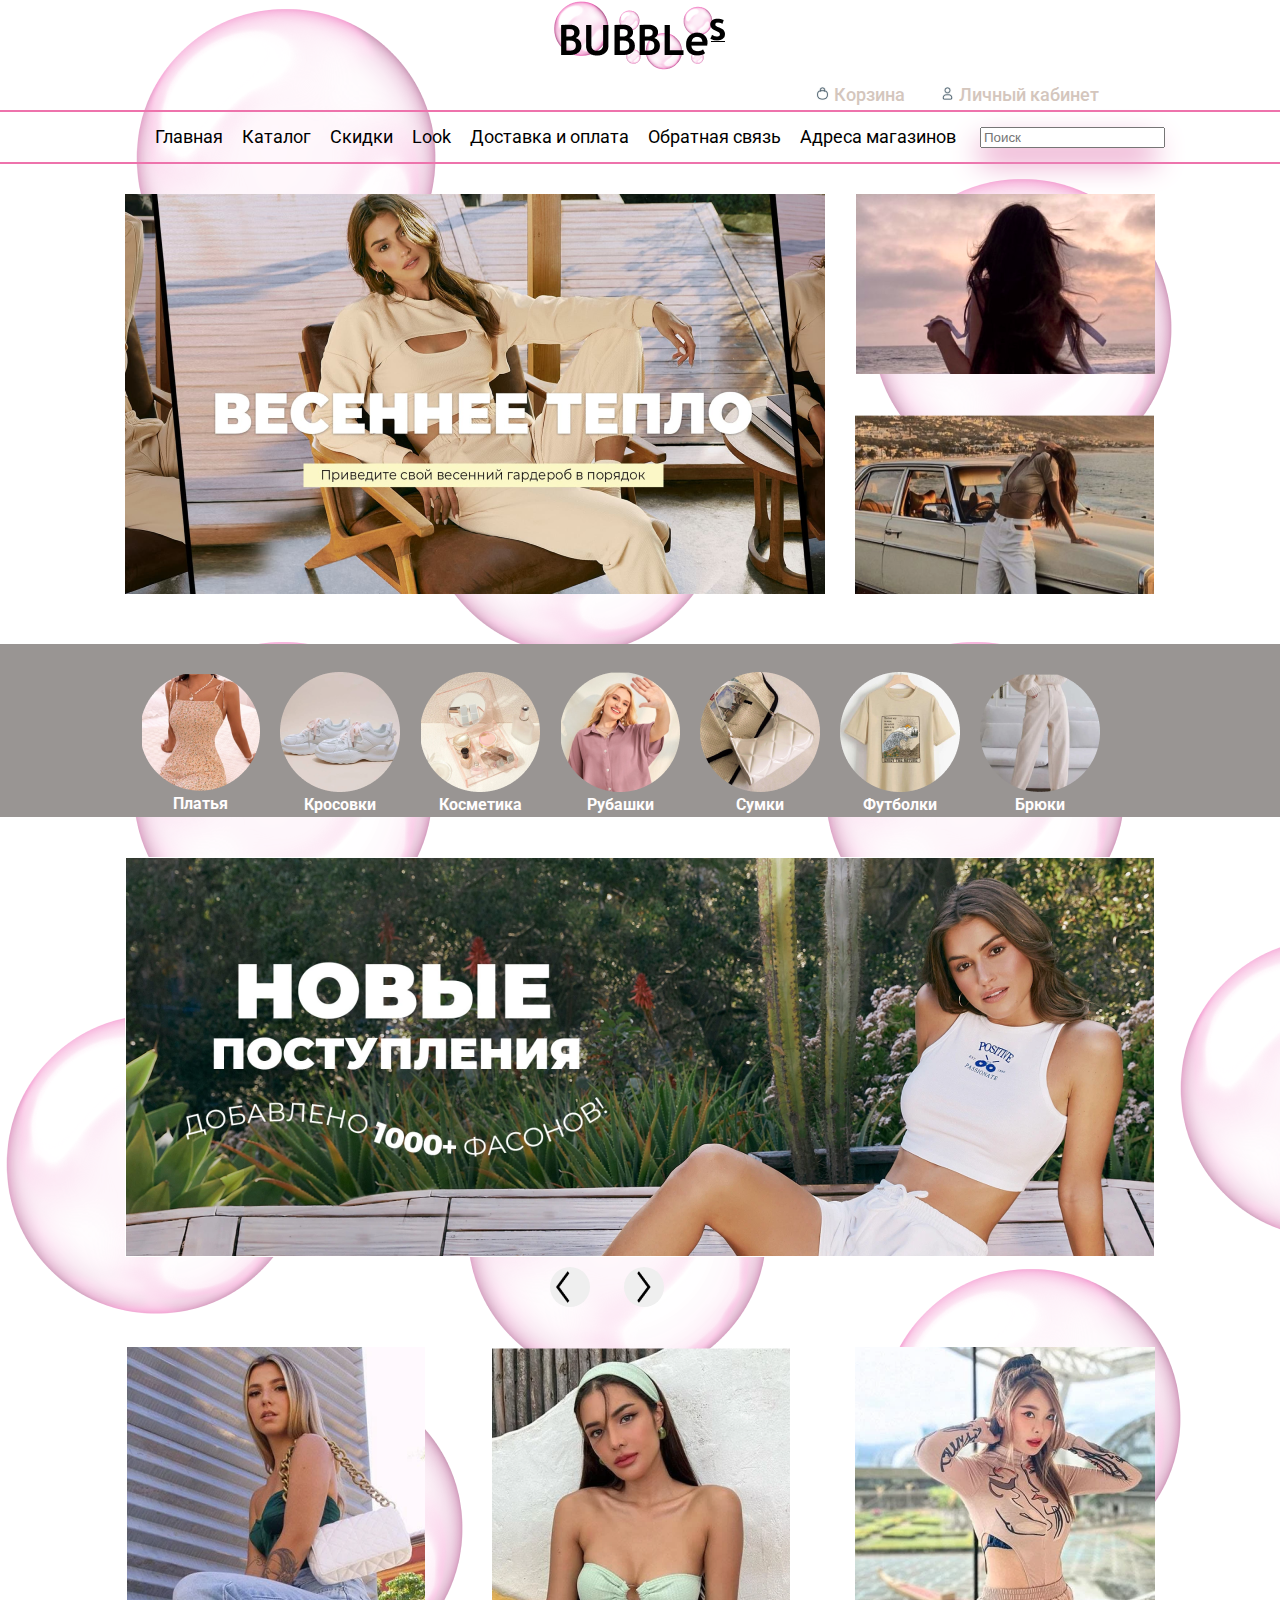
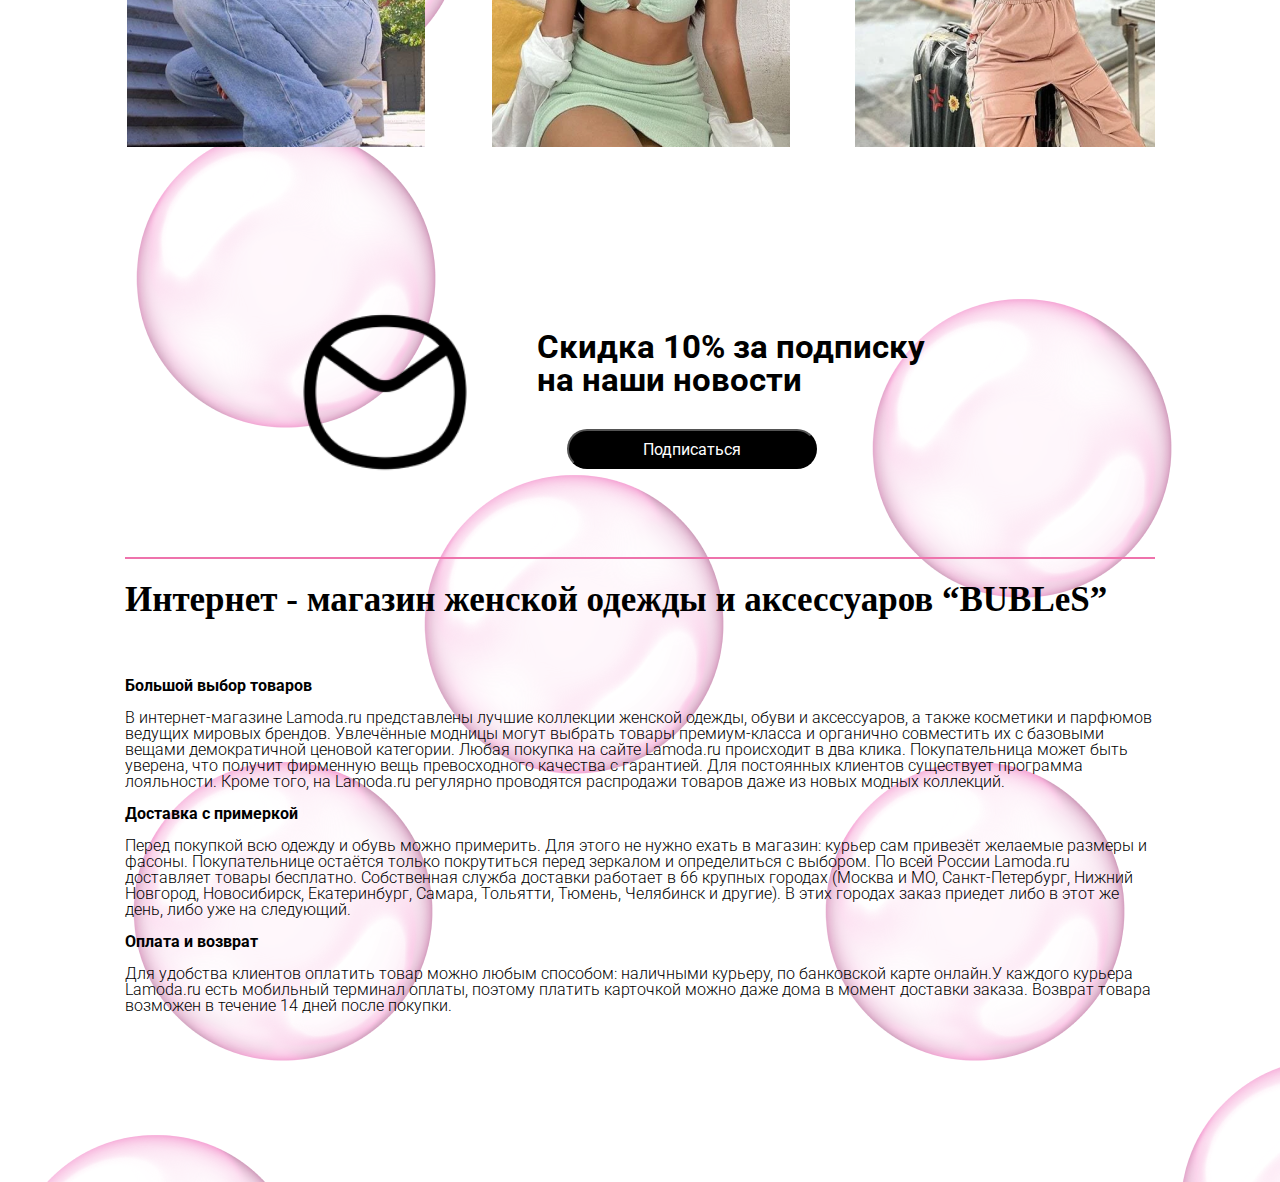
<file: index.html>
<!DOCTYPE html>
<html lang="en">
<head>
    <meta charset="UTF-8">
    <meta http-equiv="X-UA-Compatible" content="IE=edge">
    <meta name="viewport" content="width=device-width, initial-scale=1.0">
    <title>Shop wooman</title>
    <link href="https://fonts.googleapis.com/css?family=Roboto:regular,300,400,500,700,900" rel="stylesheet" />
    <link rel="stylesheet" href="./css/style.css">
</head>
<body class="body">
    <header>
        <div class="logo_container">
            <div class="logotip_container">
                <img class="logotip" src="./img/buble.png" alt="buble">
            </div>
            <div class="nav_logo">
                <ul class="nav_logo_raite">
                    <li class="corzina _navic"> 
                        <img src="./img/Mask group (1).svg" alt="corzina"> 
                        <a class="text_corzina" href="#">Корзина</a>
                    </li>
                    <li class="lich _navic"> 
                        <img src="./img/Mask group.svg" alt="lich"> 
                        
                            <a class="lich_text" href="">Личный кабинет</a>
                        
                    </li>
                </ul>
            </div>
        </div>
        <nav class="navigation">
            <div class="container_navig">

            </div>
        </nav>
        <div class="boder_na"></div>
        <div class="nav_two">

            <div class="container_nav_two-nav">
                <ul class="nav_li">
                    <li class="color">
                        <a class="navigation-our" href="index.html">Главная</a>
                    </li>
                    <li class="color">
                        <a class="navigation-our" href="catalog.html">Каталог</a>
                    </li>
                    <li class="color">
                        <a class="navigation-our" href="">Скидки</a>
                    </li>
                    <li class="color">
                        <a class="navigation-our" href="looks.html">Look</a>
                    </li>
                    <li class="color">
                        <a class="navigation-our" href="">Доставка и оплата</a>
                    </li>
                    <li class="color">
                    <a class="navigation-our" href="sviaz.html">Обратная связь</a>
                    </li>
                    <li class="color">
                    <a class="navigation-our" href="">Адреса магазинов</a>
                    </li>
                </ul>
            </div>
            <form class="form_nav" action="#">
                <input type="Поиск" name="Поиск" placeholder="Поиск">

                <!-- <button type="submit" name="button_from"></button> -->
            </form>
        </div>
        <div class="boder_na"></div>
    </header>
        
        <section class="section_one">
            <div class="container_section-two">
                <div class="img_baba">
                    <img class="baba" src="./img/Rectangle 1.png" alt="baba">
                </div>
                <div class="img_header">
                    <img class="teen_nav_ed" src="./img/Rectangle 2.png" alt="teen">
                    <img class="teen_nav" src="./img/Rectangle 3.png" alt="teen">
                </div>
            </div>
        </section>
        <section class="section_two">
            <div class="container_seriaya">
                <ul class="dobavka">
                    <a class="container-krug" href="catalog.html">
                        <img class="krugi" src="./img/seraya/platie.png" alt="df">
                        <p class="text_krugi">Платья</p>
                    </a>
                    <a class="container-krug" href="catalog.html">
                        <img class="krugi" src="./img/seraya/krosovki.png" alt="df">
                        <p class="text_krugi">Кросовки</p>
                    </a>
                    <a class="container-krug" href="catalog.html">
                        <img class="krugi" src="./img/seraya/krasota.png" alt="df">
                        <p class="text_krugi">Косметика</p>
                    </a>
                    <a class="container-krug" href="catalog.html">
                        <img class="krugi" src="./img/seraya/rubashka.png" alt="df">
                        <p class="text_krugi">Рубашки</p>
                    </a>
                    <a class="container-krug" href="catalog.html">
                        <img class="krugi" src="./img/seraya/sumka.png" alt="df">
                        <p class="text_krugi">Сумки</p>
                    </a>
                    <a class="container-krug" href="catalog.html">
                        <img class="krugi" src="./img/seraya/futbolka.png" alt="dd">
                        <p class="text_krugi">Футболки</p>
                    </a>
                    <a class="container-krug" href="catalog.html">
                        <img class="krugi" src="./img/seraya/shtani (1).png" alt="kl">
                        <p class="text_krugi">Брюки</p>
                    </a>
                </ul>
            </div>
        </section>
        <section class="secction_frie">
            <div class="img-section_frie">
                <a href="./catalog.html"><img src="./img/section 3/teen1.png" alt="tenn-section-frie"></a>
                <div class="teen_slider">
                    <a href="./catalog.html"><img src="./img/Rectangle 1.png" alt="slaider-teen"></a>
                </div>
                <div class="teen_slider">
                    <a href="./catalog.html"><img src="./img/slider_nighte.jpg" alt="slaider-teen"></a>
                </div>
                <div class="teen_slider">
                    <a href="./catalog.html"><img src="./img/slider_biach.jpg" alt="slaider-teen"></a>
                </div>
            </div>
            <div class="button_slider_container">
                <button class="button-prev"><img src="./img/arrow_left (1).png" alt=""></button>
                <button class="button-next"><img src="./img/arrow_rite(2).png" alt=""></button>
            </div>
            <div class="img-two-section_frie">
                <img class="teen-two_one" src="./img/section 3/teen2.png" alt="teen2">
                <img class="teen-two" src="./img/section 3/teen3.png" alt="teen2">
                <img class="teen-two_frie" src="./img/section 3/teen4.png" alt="teen2">
            </div>
        </section>
        <section class="section_folow">
            <div class="container_section_folow">
                <div class="icona_cont">
                    <img class="icon_folow" src="./img/icon/icon.png" alt="icona">
                </div>
                <div class="container_text_folow">
                    <p class="text_folow" >Скидка 10% за подписку <br>
                        на наши новости</p>
                    <button class="button_folow">
                        <a class="folow-button-a" href="#">Подписаться</a> 
                    </button>
                </div>
            </div>
        </section>
        <div class="border_footer"></div>
        <footer class="footer">
            <div class="footer_container">
                <div class="container_h">
                    <h1 calss="zagal_foot">Интернет - магазин женской одежды и аксессуаров “BUBLеS”</h1>
                </div>
                <div class="container_text">
                    <p class="zagal_one_footer">Большой выбор товаров</p>
                    <p class="text_one_footer">В интернет-магазине Lamoda.ru представлены лучшие коллекции женской одежды, обуви и аксессуаров, а также косметики и парфюмов ведущих мировых брендов.
                        Увлечённые модницы могут выбрать товары премиум-класса и органично совместить их с базовыми вещами демократичной ценовой категории. Любая покупка на сайте Lamoda.ru происходит в два клика. Покупательница может быть уверена, что получит фирменную вещь превосходного качества с гарантией.
                        Для постоянных клиентов существует программа лояльности. Кроме того, на Lamoda.ru регулярно проводятся распродажи товаров даже из новых модных коллекций.
                    </p>
                    <p class="zagal_one_footer">Доставка с примеркой</p>
                    <p class="text_one_footer">Перед покупкой всю одежду и обувь можно примерить. Для этого не нужно ехать в магазин: курьер сам привезёт желаемые размеры и фасоны. Покупательнице остаётся только покрутиться перед зеркалом и определиться с выбором.
                        По всей России Lamoda.ru доставляет товары бесплатно. Собственная служба доставки работает в 66 крупных городах (Москва и МО, Санкт-Петербург, Нижний Новгород, Новосибирск, Екатеринбург, Самара, Тольятти, Тюмень, Челябинск и другие). В этих городах заказ приедет либо в этот же день, либо уже на следующий.
                    </p>
                    <p class="zagal_one_footer">Оплата и возврат
                    </p>
                    <p class="text_one_footer">Для удобства клиентов оплатить товар можно любым способом: наличными курьеру, по банковской карте онлайн.У каждого курьера Lamoda.ru есть мобильный терминал оплаты, поэтому платить карточкой можно даже дома в момент доставки заказа.
                    Возврат товара возможен в течение 14  дней после покупки.</p>
                </div>
            </div>
        </footer>
    <script src="./js/java.js"></script>
    <script src="./js/slaider.js"></script>
</body>
</html>
</file>
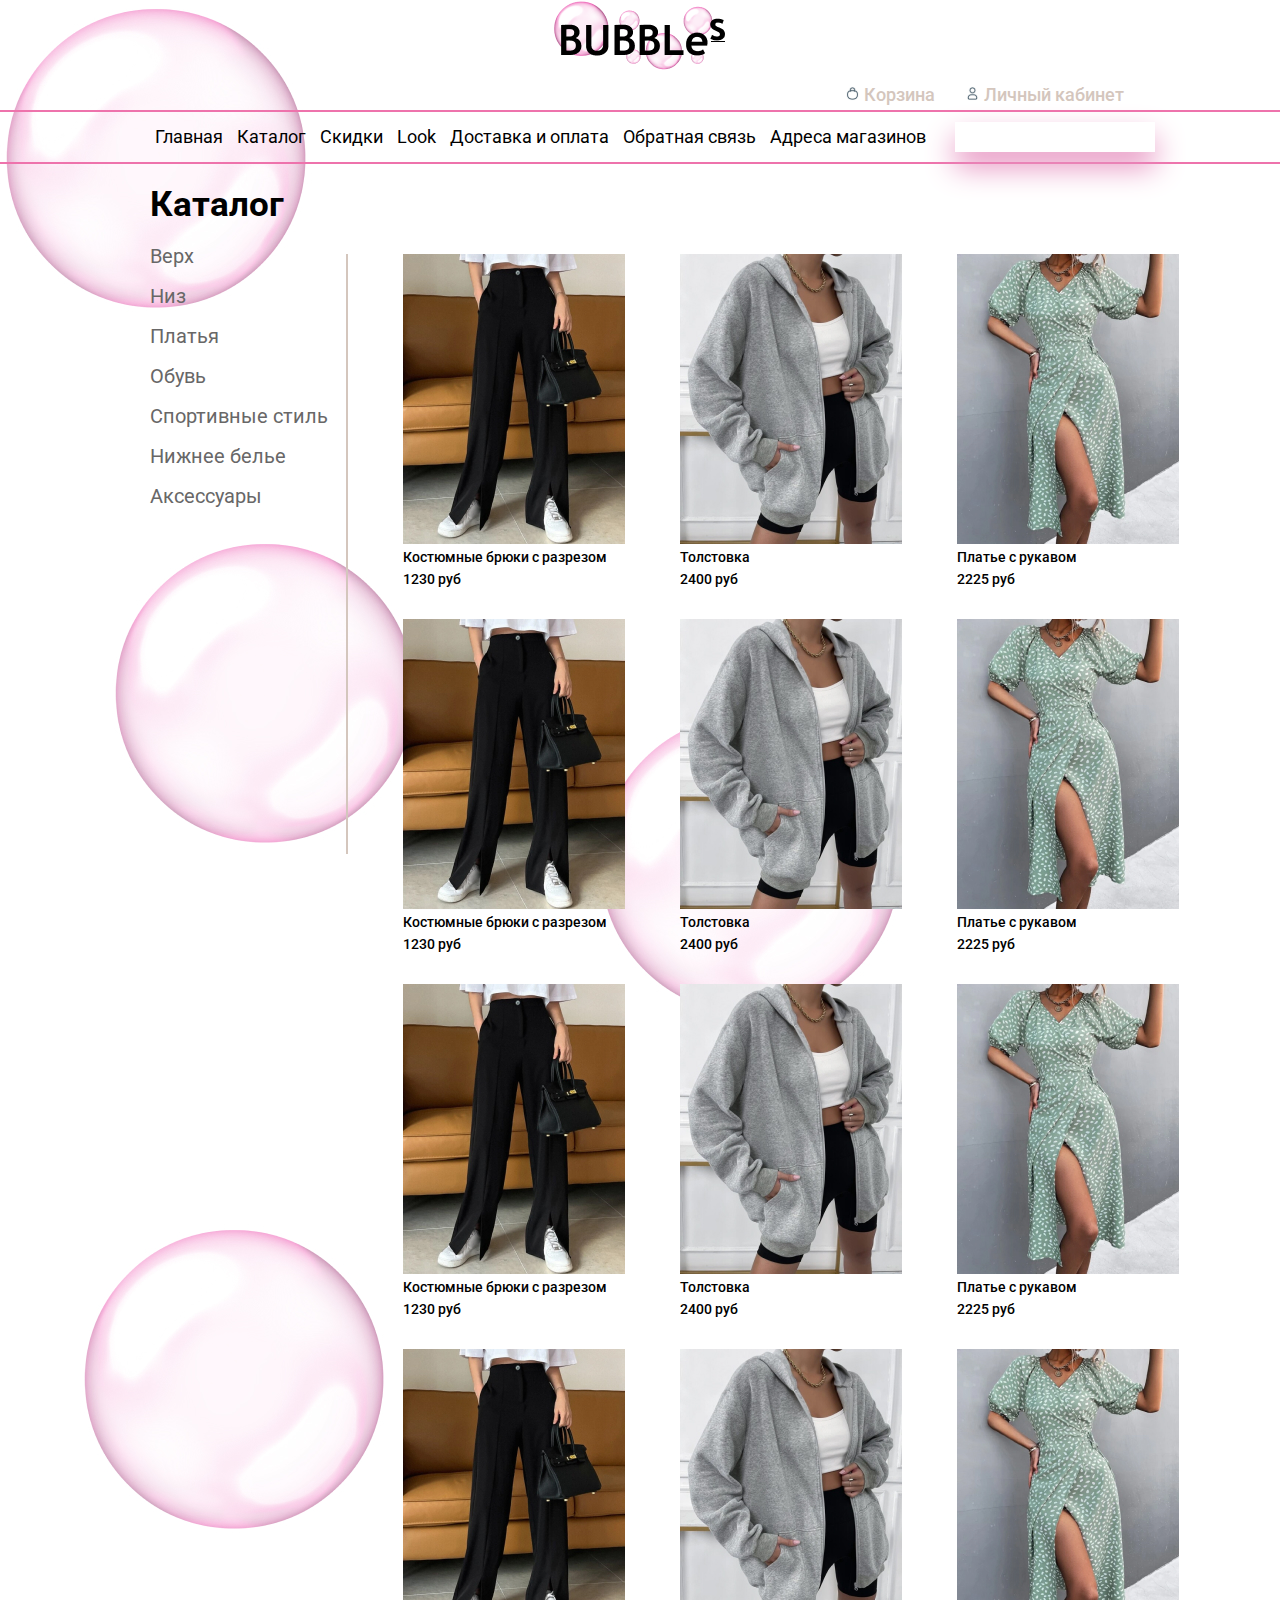
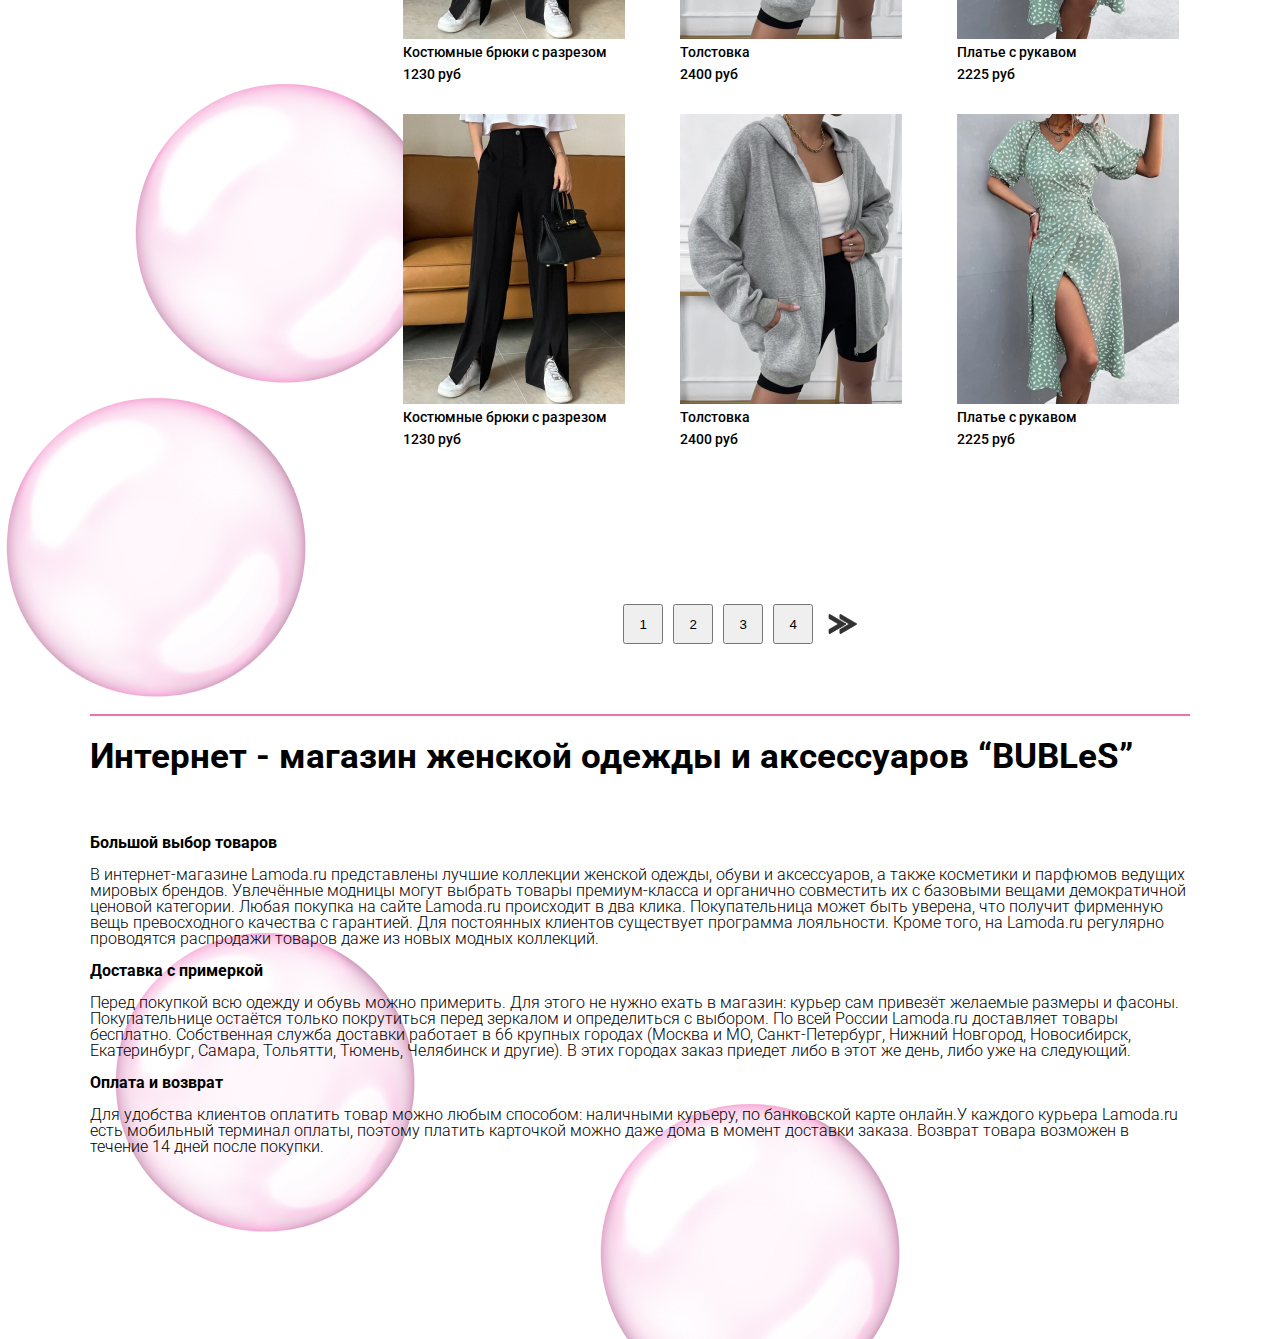
<file: catalog.html>
<!DOCTYPE html>
<html lang="en">
<head>
    <meta charset="UTF-8">
    <meta http-equiv="X-UA-Compatible" content="IE=edge">
    <meta name="viewport" content="width=device-width, initial-scale=1.0">
    <title>Shop wooman</title>
    <link href="https://fonts.googleapis.com/css?family=Roboto:regular,300,500,700,900" rel="stylesheet" />
    <link rel="stylesheet" href="./css/style-catalog.css">
</head>
<body class="body">
    <header>
        <div class="logo_container">
            <div class="logotip_container">
                <img class="logotip" src="./img/buble.png" alt="buble">
            </div>
            <div class="nav_logo">
                <ul class="nav_logo_raite">
                    <li class="corzina _navic"> 
                        <img src="./img/Mask group (1).svg" alt="corzina"> 
                        <a class="text_corzina" href="#">Корзина</a>
                    </li>
                    <li class="lich _navic"> 
                        <img src="./img/Mask group.svg" alt="lich"> 
                            <a class="lich_text" href="">Личный кабинет</a>
                    </li>
                </ul>
            </div>
        </div>
        <nav class="navigation">
            <div class="container_navig">
            </div>
        </nav>
        <div class="boder_na"></div>
        <div class="nav_two">
            <div class="container_nav_two-nav">
                <ul class="nav_li">
                    <li class="color">
                        <a class="navigation-our" href="index.html">Главная</a>
                    </li>
                    <li class="color">
                        <a class="navigation-our" href="catalog.html">Каталог</a>
                    </li>
                    <li class="color">
                        <a class="navigation-our" href="">Скидки</a>
                    </li>
                    <li class="color">
                        <a class="navigation-our" href="looks.html">Look</a>
                    </li>
                    <li class="color">
                        <a class="navigation-our" href="">Доставка и оплата</a>
                    </li>
                    <li class="color">
                        <a class="navigation-our" href="sviaz.html">Обратная связь</a>
                    </li>
                    <li class="color">
                        <a class="navigation-our" href="">Адреса магазинов</a>
                    </li>
                </ul>
            </div>
            <form class="form_nav" action="">

            </form>
        </div>
        <div class="boder_na"></div>
    </header>
    <section class="container_osnova">
        <div class="nav_left">
            <h1>Каталог</h1>
            <ul сlass="tabl_nav_left">
                <li class="li_nav_left">
                    <a class="nav_left-text" href="#">Верх</a>
                </li>
                <li class="li_nav_left">
                    <a class="nav_left-text" href="#">Низ</a>
                </li>
                <li class="li_nav_left">
                    <a class="nav_left-text" href="#">Платья</a>
                </li>
                <li class="li_nav_left">
                    <a class="nav_left-text" href="#">Обувь</a>
                </li>
                <li class="li_nav_left">
                    <a class="nav_left-text" href="#">Спортивные стиль</a>
                </li>
                <li class="li_nav_left">
                    <a class="nav_left-text" href="#">Нижнее белье</a>
                </li>
                <li class="li_nav_left">
                    <a class="nav_left-text" href="#">Аксессуары</a>
                </li>
            </ul>
        </div>
        <div class="border_section"></div>
        <div class="container_shop">
            <div class="container_shop-market">
                <div class="cartochka_frie_shop">
                    <div class="cartoteca_shop">
                        <img class="img_cartoteca" src="./img/catalog/carta1/shtani (1).jpg" alt="Штаны с разрезом">
                        <a class="text_cartoteci" href="./card-looks/card-bru.html">Костюмные брюки с разрезом</a>
                        <p class="cena">1230 руб</p>
                    </div>
                    <div class="cartoteca_shop">
                        <img class="img_cartoteca" src="./img/catalog/carta1/tolstov.jpg" alt="Штаны с разрезом">
                        <a class="text_cartoteci" href="#">Толстовка</a>
                        <p class="cena">2400 руб</p>
                    </div>
                    <div class="cartoteca_shop">
                        <img class="img_cartoteca" src="./img/catalog/carta1/platie.jpg" alt="Штаны с разрезом">
                        <a class="text_cartoteci" href="#">Платье с рукавом</a>
                        <p class="cena">2225 руб</p>
                    </div>
                </div>
                <div class="cartochka_frie_shop">
                    <div class="cartoteca_shop">
                        <img class="img_cartoteca" src="./img/catalog/carta1/shtani (1).jpg" alt="Штаны с разрезом">
                        <a class="text_cartoteci" href="#">Костюмные брюки с разрезом</a>
                        <p class="cena">1230 руб</p>
                    </div>
                    <div class="cartoteca_shop">
                        <img class="img_cartoteca" src="./img/catalog/carta1/tolstov.jpg" alt="Штаны с разрезом">
                        <a class="text_cartoteci" href="#">Толстовка</a>
                        <p class="cena">2400 руб</p>
                    </div>
                    <div class="cartoteca_shop">
                        <img class="img_cartoteca" src="./img/catalog/carta1/platie.jpg" alt="Штаны с разрезом">
                        <a class="text_cartoteci" href="#">Платье с рукавом</a>
                        <p class="cena">2225 руб</p>
                    </div>
                </div>
                <div class="cartochka_frie_shop">
                    <div class="cartoteca_shop">
                        <img class="img_cartoteca" src="./img/catalog/carta1/shtani (1).jpg" alt="Штаны с разрезом">
                        <a class="text_cartoteci" href="#">Костюмные брюки с разрезом</a>
                        <p class="cena">1230 руб</p>
                    </div>
                    <div class="cartoteca_shop">
                        <img class="img_cartoteca" src="./img/catalog/carta1/tolstov.jpg" alt="Штаны с разрезом">
                        <a class="text_cartoteci" href="#">Толстовка</a>
                        <p class="cena">2400 руб</p>
                    </div>
                    <div class="cartoteca_shop">
                        <img class="img_cartoteca" src="./img/catalog/carta1/platie.jpg" alt="Штаны с разрезом">
                        <a class="text_cartoteci" href="#">Платье с рукавом</a>
                        <p class="cena">2225 руб</p>
                    </div>
                </div>
                <div class="cartochka_frie_shop">
                    <div class="cartoteca_shop">
                        <img class="img_cartoteca" src="./img/catalog/carta1/shtani (1).jpg" alt="Штаны с разрезом">
                        <a class="text_cartoteci" href="#">Костюмные брюки с разрезом</a>
                        <p class="cena">1230 руб</p>
                    </div>
                    <div class="cartoteca_shop">
                        <img class="img_cartoteca" src="./img/catalog/carta1/tolstov.jpg" alt="Штаны с разрезом">
                        <a class="text_cartoteci" href="#">Толстовка</a>
                        <p class="cena">2400 руб</p>
                    </div>
                    <div class="cartoteca_shop">
                        <img class="img_cartoteca" src="./img/catalog/carta1/platie.jpg" alt="Штаны с разрезом">
                        <a class="text_cartoteci" href="#">Платье с рукавом</a>
                        <p class="cena">2225 руб</p>
                    </div>
                </div>
                <div class="cartochka_frie_shop">
                    <div class="cartoteca_shop">
                        <img class="img_cartoteca" src="./img/catalog/carta1/shtani (1).jpg" alt="Штаны с разрезом">
                        <a class="text_cartoteci" href="#">Костюмные брюки с разрезом</a>
                        <p class="cena">1230 руб</p>
                    </div>
                    <div class="cartoteca_shop">
                        <img class="img_cartoteca" src="./img/catalog/carta1/tolstov.jpg" alt="Штаны с разрезом">
                        <a class="text_cartoteci" href="#">Толстовка</a>
                        <p class="cena">2400 руб</p>
                    </div>
                    <div class="cartoteca_shop">
                        <img class="img_cartoteca" src="./img/catalog/carta1/platie.jpg" alt="Штаны с разрезом">
                        <a class="text_cartoteci" href="#">Платье с рукавом</a>
                        <p class="cena">2225 руб</p>
                    </div>
                </div>
            </div>
            <div class="button_next">
                <button class="next_click">
                    1
                </button>
                <button class="next_click">
                    2
                </button>
                <button class="next_click">
                    3
                </button>
                <button class="next_click">
                    4
                </button>
                <div class="container_next">
                    <a href="#"><img class="img_vector" src="./img/vector.svg" alt="vector"></a>
                </div>
            </div>
        </div>
    </section>
    <div class="border_footer"></div>
    <footer class="footer">
        <div class="footer_container">
            <div class="container_h">
                <h1 calss="zagal_foot">Интернет - магазин женской одежды и аксессуаров “BUBLеS”</h1>
            </div>
            <div class="container_text">
                <p class="zagal_one_footer">Большой выбор товаров</p>
                <p class="text_one_footer">В интернет-магазине Lamoda.ru представлены лучшие коллекции женской одежды, обуви и аксессуаров, а также косметики и парфюмов ведущих мировых брендов.
                    Увлечённые модницы могут выбрать товары премиум-класса и органично совместить их с базовыми вещами демократичной ценовой категории. Любая покупка на сайте Lamoda.ru происходит в два клика. Покупательница может быть уверена, что получит фирменную вещь превосходного качества с гарантией.
                    Для постоянных клиентов существует программа лояльности. Кроме того, на Lamoda.ru регулярно проводятся распродажи товаров даже из новых модных коллекций.
                </p>
                <p class="zagal_one_footer">Доставка с примеркой</p>
                <p class="text_one_footer">Перед покупкой всю одежду и обувь можно примерить. Для этого не нужно ехать в магазин: курьер сам привезёт желаемые размеры и фасоны. Покупательнице остаётся только покрутиться перед зеркалом и определиться с выбором.
                    По всей России Lamoda.ru доставляет товары бесплатно. Собственная служба доставки работает в 66 крупных городах (Москва и МО, Санкт-Петербург, Нижний Новгород, Новосибирск, Екатеринбург, Самара, Тольятти, Тюмень, Челябинск и другие). В этих городах заказ приедет либо в этот же день, либо уже на следующий.
                </p>
                <p class="zagal_one_footer">Оплата и возврат
                </p>
                <p class="text_one_footer">Для удобства клиентов оплатить товар можно любым способом: наличными курьеру, по банковской карте онлайн.У каждого курьера Lamoda.ru есть мобильный терминал оплаты, поэтому платить карточкой можно даже дома в момент доставки заказа.
                Возврат товара возможен в течение 14  дней после покупки.</p>
            </div>
        </div>
    </footer>
</body>
</file>
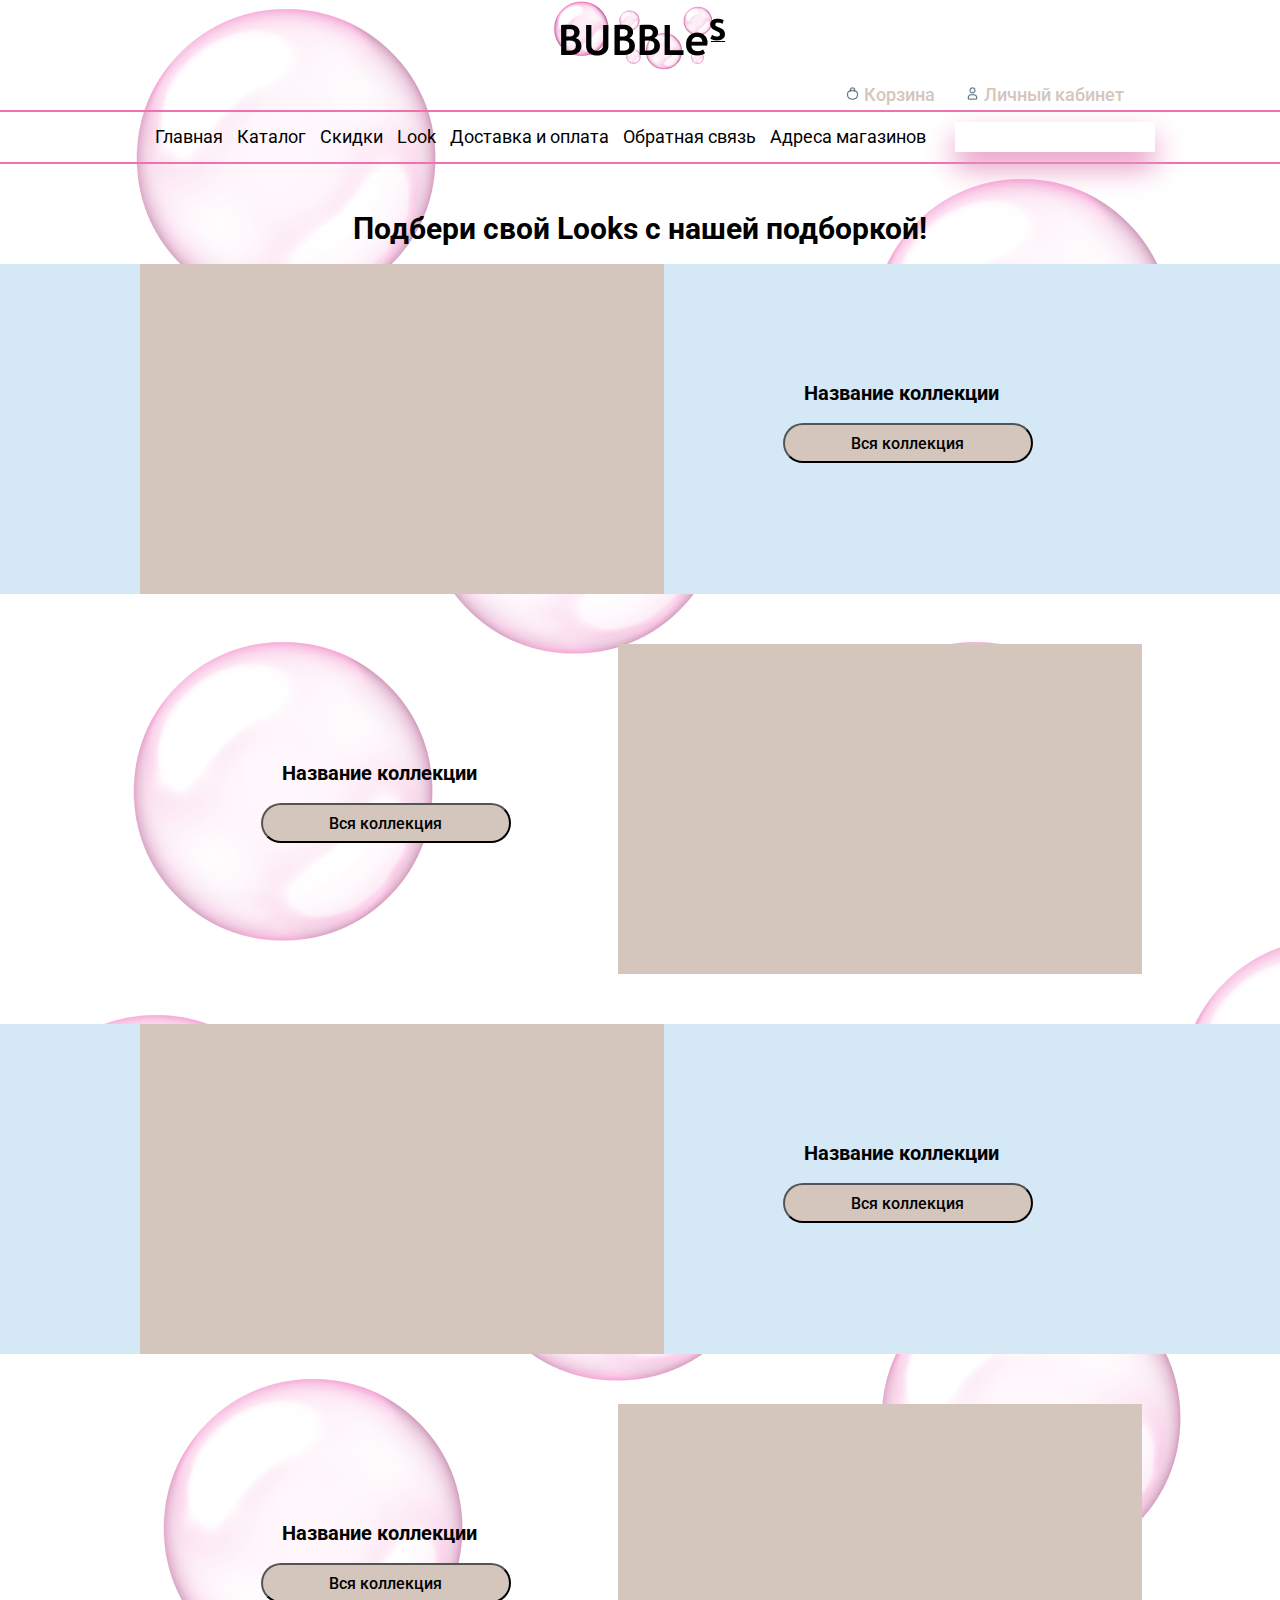
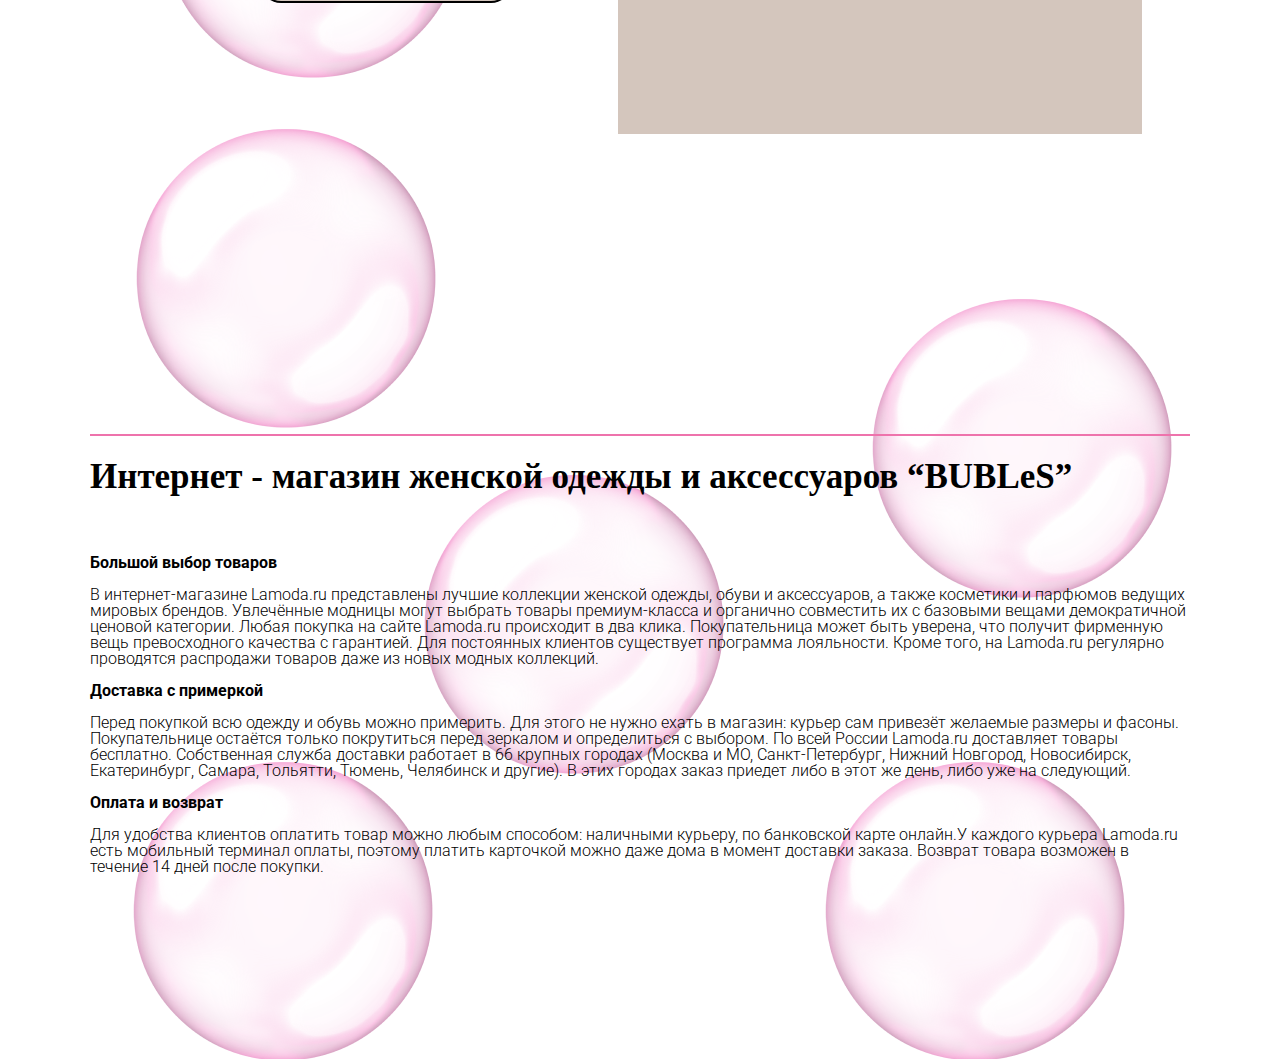
<file: looks.html>
<!DOCTYPE html>
<html lang="en">
<head>
    <meta charset="UTF-8">
    <meta http-equiv="X-UA-Compatible" content="IE=edge">
    <meta name="viewport" content="width=device-width, initial-scale=1.0">
    <title>Shop wooman looks</title>
    <link href="https://fonts.googleapis.com/css?family=Roboto:regular,300,400,500,700,900" rel="stylesheet" />
    <link rel="stylesheet" href="./css/style-looks.css">
</head>
<body>
    <header>
        <div class="logo_container">
            <div class="logotip_container">
                <img class="logotip" src="./img/buble.png" alt="buble">
            </div>
            <div class="nav_logo">
                <ul class="nav_logo_raite">
                    <li class="corzina _navic"> 
                        <img src="./img/Mask group (1).svg" alt="corzina"> 
                        <a class="text_corzina" href="#">Корзина</a>
                    </li>
                    <li class="lich _navic"> 
                        <img src="./img/Mask group.svg" alt="lich"> 
                        
                            <a class="lich_text" href="">Личный кабинет</a>
                        
                    </li>
                </ul>
            </div>
        </div>
        <nav class="navigation">
            <div class="container_navig">

            </div>
        </nav>
        <div class="boder_na"></div>
        <div class="nav_two">
            <div class="container_nav_two-nav">
                <ul class="nav_li">
                    <li class="color">
                        <a class="navigation-our" href="index.html">Главная</a>
                    </li>
                    <li class="color">
                        <a class="navigation-our" href="catalog.html">Каталог</a>
                    </li>
                    <li class="color">
                        <a class="navigation-our" href="">Скидки</a>
                    </li>
                    <li class="color">
                        <a class="navigation-our" href="looks.html">Look</a>
                    </li>
                    <li class="color">
                        <a class="navigation-our" href="">Доставка и оплата</a>
                    </li>
                    <li class="color">
                        <a class="navigation-our" href="sviaz.html">Обратная связь</a>
                    </li>
                    <li class="color">
                        <a class="navigation-our" href="">Адреса магазинов</a>
                    </li>
                </ul>
            </div>
            <form class="form_nav" action="">
            </form>
        </div>
        <div class="boder_na"></div>
    </header>
    <section class="section_one">
        <div class="container_work">
            <h1 class="zagal-one">Подбери свой Looks с нашей подборкой!</h1>
        </div>
        <div class="container_one_work">
            <div class="ogranichit">
                <div class="blok_work">

                </div>
                <div class="blok_comments">
                        <p class="text-comment">Название коллекции</p>
                        <button class="button_work">
                            <a class="silkas" href="#">Вся коллекция</a>
                        </button>
                </div>
            </div>
        </div>
    </section>
    <section class="section-two">

        <div class="container_one_work_two">
            <div class="ogranichit">
                <div class="blok_comments">
                    <p class="text-comment">Название коллекции</p>
                    <button class="button_work">
                        <a class="silkas" href="#">Вся коллекция</a>
                    </button>
                </div>
                <div class="blok_work-two">

                </div>
            </div>
        </div>
    </section>
    <section class="section_frie">

        <div class="container_one_work">
            <div class="ogranichit">
                <div class="blok_work">

                </div>
                <div class="blok_comments">
                        <p class="text-comment">Название коллекции</p>
                        <button class="button_work">
                            <a class="silkas" href="#">Вся коллекция</a>
                        </button>
                </div>
            </div>
        </div>
    </section>
    <section class="section_fow">
        <div class="container_one_work_two">
            <div class="ogranichit">
                <div class="blok_comments">
                    <p class="text-comment">Название коллекции</p>
                    <button class="button_work">
                        <a class="silkas" href="#">Вся коллекция</a>
                    </button>
                </div>
                <div class="blok_work-two">

                </div>
            </div>
        </div>
    </section>
    <div class="border_footer"></div>
    <footer class="footer">
        <div class="footer_container">
            <div class="container_h">
                <h1 calss="zagal_foot">Интернет - магазин женской одежды и аксессуаров “BUBLеS”</h1>
            </div>
            <div class="container_text">
                <p class="zagal_one_footer">Большой выбор товаров</p>
                <p class="text_one_footer">В интернет-магазине Lamoda.ru представлены лучшие коллекции женской одежды, обуви и аксессуаров, а также косметики и парфюмов ведущих мировых брендов.
                    Увлечённые модницы могут выбрать товары премиум-класса и органично совместить их с базовыми вещами демократичной ценовой категории. Любая покупка на сайте Lamoda.ru происходит в два клика. Покупательница может быть уверена, что получит фирменную вещь превосходного качества с гарантией.
                    Для постоянных клиентов существует программа лояльности. Кроме того, на Lamoda.ru регулярно проводятся распродажи товаров даже из новых модных коллекций.
                </p>
                <p class="zagal_one_footer">Доставка с примеркой</p>
                <p class="text_one_footer">Перед покупкой всю одежду и обувь можно примерить. Для этого не нужно ехать в магазин: курьер сам привезёт желаемые размеры и фасоны. Покупательнице остаётся только покрутиться перед зеркалом и определиться с выбором.
                    По всей России Lamoda.ru доставляет товары бесплатно. Собственная служба доставки работает в 66 крупных городах (Москва и МО, Санкт-Петербург, Нижний Новгород, Новосибирск, Екатеринбург, Самара, Тольятти, Тюмень, Челябинск и другие). В этих городах заказ приедет либо в этот же день, либо уже на следующий.
                </p>
                <p class="zagal_one_footer">Оплата и возврат
                </p>
                <p class="text_one_footer">Для удобства клиентов оплатить товар можно любым способом: наличными курьеру, по банковской карте онлайн.У каждого курьера Lamoda.ru есть мобильный терминал оплаты, поэтому платить карточкой можно даже дома в момент доставки заказа.
                Возврат товара возможен в течение 14  дней после покупки.</p>
            </div>
        </div>
    </footer>
</body>
</html>
</file>
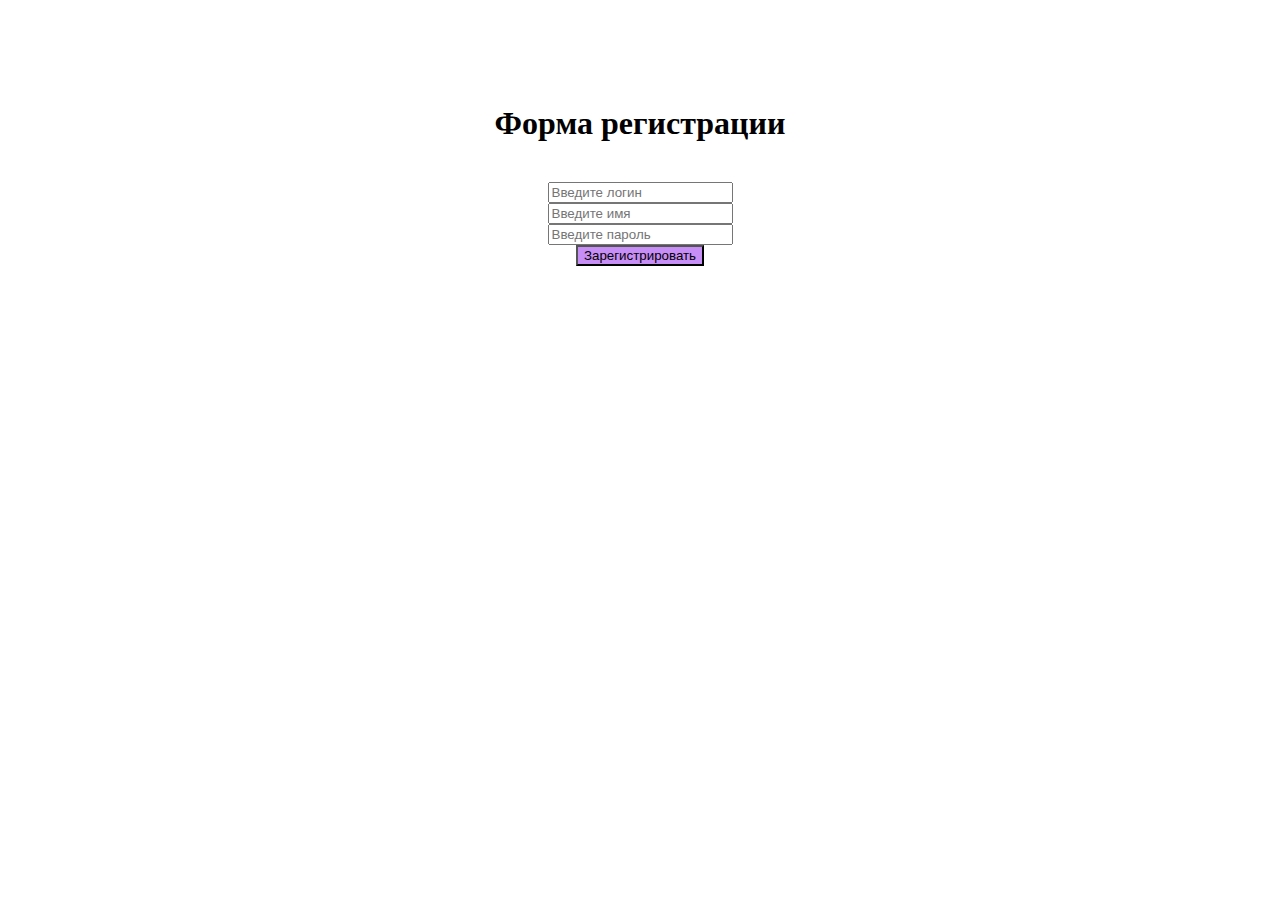
<file: reg.html>
<!DOCTYPE html>
<html lang="en">
<head>
    <meta charset="UTF-8">

    <meta name="viewport" content="width=device-width, initial-scale=1.0">
    <title>Register</title>
    <link href="https://cdn.jsdelivr.net/npm/bootstrap@5.2.0-beta1/dist/css/bootstrap.min.css" rel="stylesheet" integrity="sha384-0evHe/X+R7YkIZDRvuzKMRqM+OrBnVFBL6DOitfPri4tjfHxaWutUpFmBp4vmVor" crossorigin="anonymous">
    <link rel="stylesheet" href="./css/style-reg.css">
</head>
<body>
    <div class="container_body">
        <h1>Форма регистрации</h1> <br>
        <form action="checing.php" method="post">
            <input type="text" class="form-control" name="login"
            id="login" placeholder="Введите логин"> <br>
            <input type="text" class="form-control" name="name"
            id="name" placeholder="Введите имя"> <br>
            <input type="password" class="form-control" name="pass"
            id="password" placeholder="Введите пароль"> <br>
            <button class="btn" type="submit">Зарегистрировать</button>
        </form>
    </div>
</body>
</html>
</file>
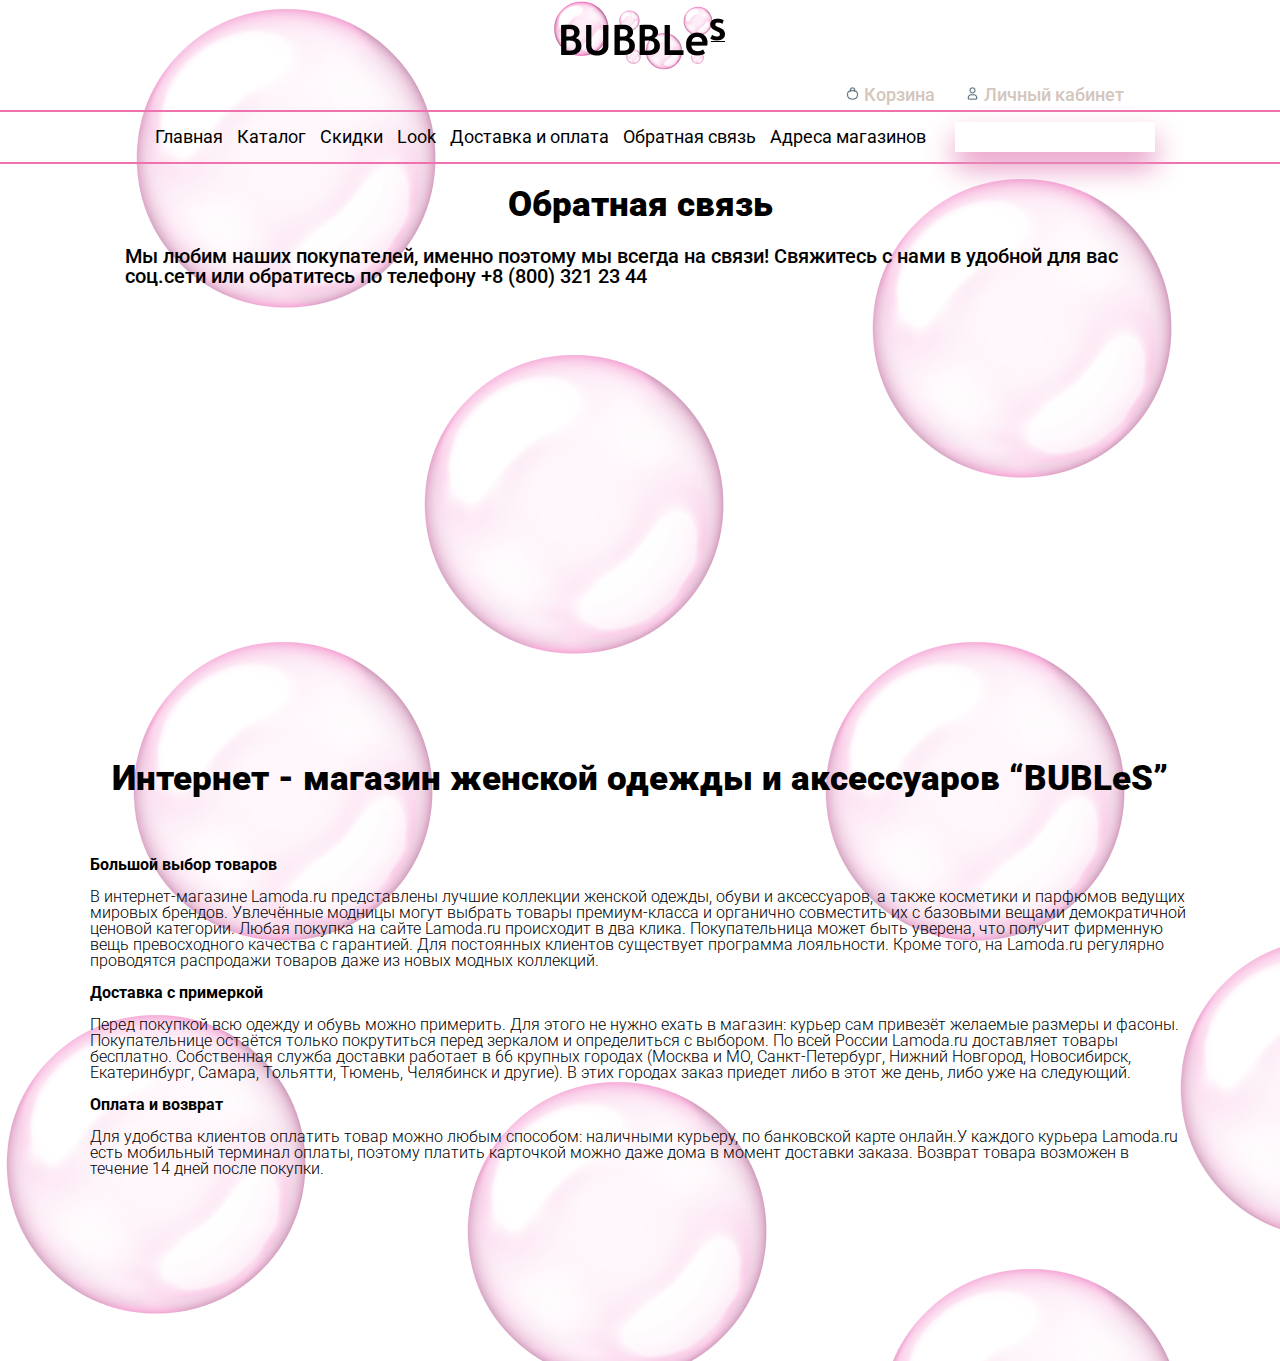
<file: sviaz.html>
<!DOCTYPE html>
<html lang="en">
<head>
    <meta charset="UTF-8">
    <meta http-equiv="X-UA-Compatible" content="IE=edge">
    <meta name="viewport" content="width=device-width, initial-scale=1.0">
    <title>Shop wooman looks</title>
    <link href="https://fonts.googleapis.com/css?family=Roboto:regular,300,400,500,700,900" rel="stylesheet" />
    <link rel="stylesheet" href="./css/style-sviaz.css">
</head>
<body>
    <header>
        <div class="logo_container">
            <div class="logotip_container">
                <img class="logotip" src="./img/buble.png" alt="buble">
            </div>
            <div class="nav_logo">
                <ul class="nav_logo_raite">
                    <li class="corzina _navic"> 
                        <img src="./img/Mask group (1).svg" alt="corzina"> 
                        <a class="text_corzina" href="#">Корзина</a>
                    </li>
                    <li class="lich _navic"> 
                        <img src="./img/Mask group.svg" alt="lich"> 
                        
                            <a class="lich_text" href="">Личный кабинет</a>
                        
                    </li>
                </ul>
            </div>
        </div>
        <nav class="navigation">
            <div class="container_navig">

            </div>
        </nav>
        <div class="boder_na"></div>
        <div class="nav_two">
            <div class="container_nav_two-nav">
                <ul class="nav_li">
                    <li class="color">
                        <a class="navigation-our" href="index.html">Главная</a>
                    </li>
                    <li class="color">
                        <a class="navigation-our" href="catalog.html">Каталог</a>
                    </li>
                    <li class="color">
                        <a class="navigation-our" href="">Скидки</a>
                    </li>
                    <li class="color">
                        <a class="navigation-our" href="looks.html">Look</a>
                    </li>
                    <li class="color">
                        <a class="navigation-our" href="">Доставка и оплата</a>
                    </li>
                    <li class="color">
                        <a class="navigation-our" href="">Обратная связь</a>
                    </li>
                    <li class="color">
                        <a class="navigation-our" href="">Адреса магазинов</a>
                    </li>
                </ul>
            </div>
            <form class="form_nav" action="">
            </form>
        </div>
        <div class="boder_na"></div>
    </header>

    <section class="section_one">
        <div class="container_section">
            <h1>Обратная связь</h1>
            <p class="text-section_one">Мы любим наших покупателей, именно поэтому мы всегда на связи!
                Свяжитесь с нами в удобной для вас соц.сети или обратитесь по телефону  +8 (800) 321 23 44</p>
        </div>
    </section>

    <footer class="footer">
        <div class="footer_container">
            <div class="container_h">
                <h1 calss="zagal_foot">Интернет - магазин женской одежды и аксессуаров “BUBLеS”</h1>
            </div>
            <div class="container_text">
                <p class="zagal_one_footer">Большой выбор товаров</p>
                <p class="text_one_footer">В интернет-магазине Lamoda.ru представлены лучшие коллекции женской одежды, обуви и аксессуаров, а также косметики и парфюмов ведущих мировых брендов.
                    Увлечённые модницы могут выбрать товары премиум-класса и органично совместить их с базовыми вещами демократичной ценовой категории. Любая покупка на сайте Lamoda.ru происходит в два клика. Покупательница может быть уверена, что получит фирменную вещь превосходного качества с гарантией.
                    Для постоянных клиентов существует программа лояльности. Кроме того, на Lamoda.ru регулярно проводятся распродажи товаров даже из новых модных коллекций.
                </p>
                <p class="zagal_one_footer">Доставка с примеркой</p>
                <p class="text_one_footer">Перед покупкой всю одежду и обувь можно примерить. Для этого не нужно ехать в магазин: курьер сам привезёт желаемые размеры и фасоны. Покупательнице остаётся только покрутиться перед зеркалом и определиться с выбором.
                    По всей России Lamoda.ru доставляет товары бесплатно. Собственная служба доставки работает в 66 крупных городах (Москва и МО, Санкт-Петербург, Нижний Новгород, Новосибирск, Екатеринбург, Самара, Тольятти, Тюмень, Челябинск и другие). В этих городах заказ приедет либо в этот же день, либо уже на следующий.
                </p>
                <p class="zagal_one_footer">Оплата и возврат
                </p>
                <p class="text_one_footer">Для удобства клиентов оплатить товар можно любым способом: наличными курьеру, по банковской карте онлайн.У каждого курьера Lamoda.ru есть мобильный терминал оплаты, поэтому платить карточкой можно даже дома в момент доставки заказа.
                Возврат товара возможен в течение 14  дней после покупки.</p>
            </div>
            
        </div>
    </footer>
</body>
</html>
</file>
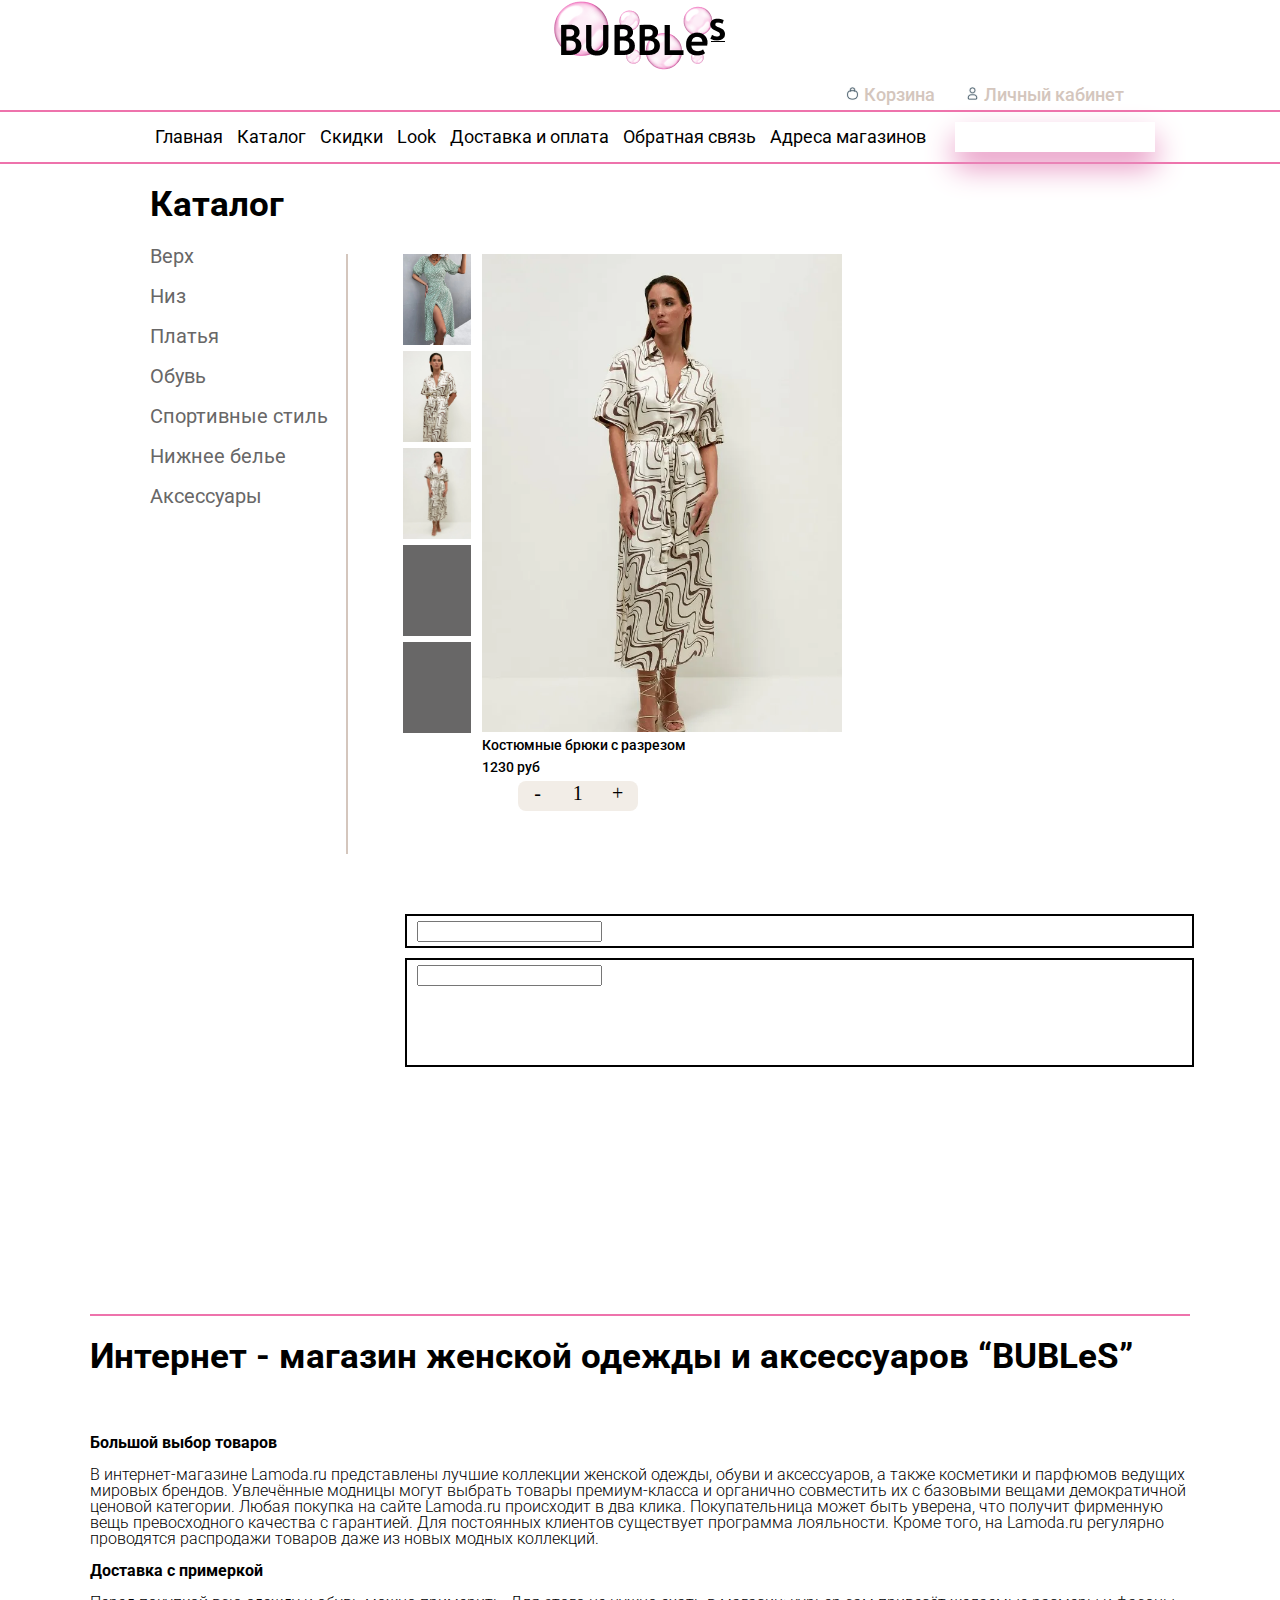
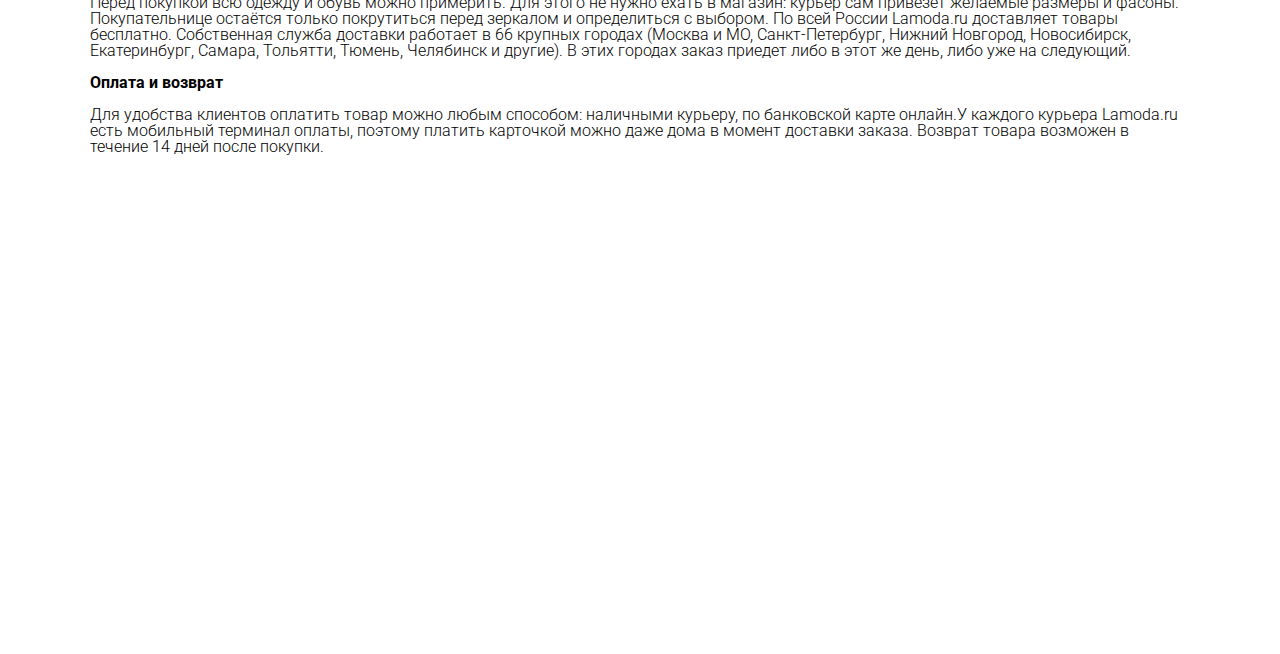
<file: card-looks/card-bru.html>
<!DOCTYPE html>
<html lang="en">
<head>
    <meta charset="UTF-8">
    <meta http-equiv="X-UA-Compatible" content="IE=edge">
    <meta name="viewport" content="width=device-width, initial-scale=1.0">
    <title>Shop wooman</title>
    <link href="https://fonts.googleapis.com/css?family=Roboto:regular,300,500,700,900" rel="stylesheet" />
    <link rel="stylesheet" href="./csscard/style-card-bru.css">
</head>
<body class="body">
    <header>
        <div class="logo_container">
            <div class="logotip_container">
                <img class="logotip" src="../img/buble.png" alt="buble">
            </div>
            <div class="nav_logo">
                <ul class="nav_logo_raite">
                    <li class="corzina _navic"> 
                        <img src="../img/Mask group (1).svg" alt="corzina"> 
                        <a class="text_corzina" href="#">Корзина</a>
                    </li>
                    <li class="lich _navic"> 
                        <img src="../img/Mask group.svg" alt="lich"> 
                            <a class="lich_text" href="">Личный кабинет</a>
                    </li>
                </ul>
            </div>
        </div>
        <nav class="navigation">
            <div class="container_navig">
            </div>
        </nav>
        <div class="boder_na"></div>
        <div class="nav_two">
            <div class="container_nav_two-nav">
                <ul class="nav_li">
                    <li class="color">
                        <a class="navigation-our" href="../index.html">Главная</a>
                    </li>
                    <li class="color">
                        <a class="navigation-our" href="../catalog.html">Каталог</a>
                    </li>
                    <li class="color">
                        <a class="navigation-our" href="">Скидки</a>
                    </li>
                    <li class="color">
                        <a class="navigation-our" href="../looks.html">Look</a>
                    </li>
                    <li class="color">
                        <a class="navigation-our" href="">Доставка и оплата</a>
                    </li>
                    <li class="color">
                        <a class="navigation-our" href="../sviaz.html">Обратная связь</a>
                    </li>
                    <li class="color">
                        <a class="navigation-our" href="">Адреса магазинов</a>
                    </li>
                </ul>
            </div>
            <form class="form_nav" action="">

            </form>
        </div>
        <div class="boder_na"></div>
    </header>
    <section class="container_osnova">
        <div class="nav_left">
            <h1>Каталог</h1>
            <ul сlass="tabl_nav_left">
                <li class="li_nav_left">
                    <a class="nav_left-text" href="#">Верх</a>
                </li>
                <li class="li_nav_left">
                    <a class="nav_left-text" href="#">Низ</a>
                </li>
                <li class="li_nav_left">
                    <a class="nav_left-text" href="#">Платья</a>
                </li>
                <li class="li_nav_left">
                    <a class="nav_left-text" href="#">Обувь</a>
                </li>
                <li class="li_nav_left">
                    <a class="nav_left-text" href="#">Спортивные стиль</a>
                </li>
                <li class="li_nav_left">
                    <a class="nav_left-text" href="#">Нижнее белье</a>
                </li>
                <li class="li_nav_left">
                    <a class="nav_left-text" href="#">Аксессуары</a>
                </li>
            </ul>
        </div>
        <div class="border_section"></div>
        <div class="container_shop">
            <div class="container_shop-market">
                <div class="cartochka_frie_shop">
                    <div class="galerea">
                        <div class="card_mini" data_card><img class="pider" src="../img/catalog/carta1/platie.jpg" alt="card-looks"></div>
                        <div class="card_mini"><img class="pider" src="../img/catalog/carta1/cardtest2.png" alt=""></div>
                        <div class="card_mini"><img class="pider" src="../img/catalog/carta1/cardtest.png" alt=""></div>
                        <div class="card_mini"></div>
                        <div class="card_mini"></div>
                    </div>
                    <div class="cartoteca_shop">
                        <!-- <img class="img_cartoteca" src="../img/catalog/carta1/cardtest.png" alt="Штаны с разрезом"> -->
                        <a class="releativa" href=""></a>
                        <a class="text_cartoteci" href="#">Костюмные брюки с разрезом</a>
                        <p class="cena">1230 руб</p>
                        <div class="details-wrapper">
                            <div class="items counter-wrapper">
                                <div class="items__control" data-action="minus">-</div>
                                <div class="items__current" data-counter>1</div>
                                <div class="items__control" data-action="plus">+</div>
                            </div>
                        </div>   
                    </div>
                </div>
            </div>
        </div>
    </section>

    <section class="sec_two">
        <div class="container_sec_two">
            <div class="name">
                <input type="text">
            </div>
            <div class="coment">
                <input class="com_input" type="text">
            </div>
        </div>
    </section>
    <div class="border_footer"></div>
    <footer class="footer">
        <div class="footer_container">
            <div class="container_h">
                <h1 calss="zagal_foot">Интернет - магазин женской одежды и аксессуаров “BUBLеS”</h1>
            </div>
            <div class="container_text">
                <p class="zagal_one_footer">Большой выбор товаров</p>
                <p class="text_one_footer">В интернет-магазине Lamoda.ru представлены лучшие коллекции женской одежды, обуви и аксессуаров, а также косметики и парфюмов ведущих мировых брендов.
                    Увлечённые модницы могут выбрать товары премиум-класса и органично совместить их с базовыми вещами демократичной ценовой категории. Любая покупка на сайте Lamoda.ru происходит в два клика. Покупательница может быть уверена, что получит фирменную вещь превосходного качества с гарантией.
                    Для постоянных клиентов существует программа лояльности. Кроме того, на Lamoda.ru регулярно проводятся распродажи товаров даже из новых модных коллекций.
                </p>
                <p class="zagal_one_footer">Доставка с примеркой</p>
                <p class="text_one_footer">Перед покупкой всю одежду и обувь можно примерить. Для этого не нужно ехать в магазин: курьер сам привезёт желаемые размеры и фасоны. Покупательнице остаётся только покрутиться перед зеркалом и определиться с выбором.
                    По всей России Lamoda.ru доставляет товары бесплатно. Собственная служба доставки работает в 66 крупных городах (Москва и МО, Санкт-Петербург, Нижний Новгород, Новосибирск, Екатеринбург, Самара, Тольятти, Тюмень, Челябинск и другие). В этих городах заказ приедет либо в этот же день, либо уже на следующий.
                </p>
                <p class="zagal_one_footer">Оплата и возврат
                </p>
                <p class="text_one_footer">Для удобства клиентов оплатить товар можно любым способом: наличными курьеру, по банковской карте онлайн.У каждого курьера Lamoda.ru есть мобильный терминал оплаты, поэтому платить карточкой можно даже дома в момент доставки заказа.
                Возврат товара возможен в течение 14  дней после покупки.</p>
            </div>
        </div>
    </footer>
    <script src="../card-looks/jscard.js/js.js"></script>
</body>
</file>
<file: css/style.css>
*,
*::before,
*::after {
    
}

a {
    text-decoration: none;
}
ul,
ol,
li {
    list-style: none;
    padding-inline-start: 5px;
    position: relative;
}

img {
    vertical-align: top;
}
h1,
h2,
h3,
h4,
h5,
h6 {
    font-size: 35px;
}
html,
body {
    height: 100%;
    line-height: 1;
    margin: 0 0 0 0 ;
}
body {
    background: url(../img/Пузырьки.png);
    z-index: 1;
}
.boder_na
{   
    padding: 5px 5px;
    border-bottom: 2px solid rgb(238, 115, 172);
}
.border_footer
{
    width: 1030px;
    border-bottom: 2px solid rgb(238, 115, 172);
    margin: 0 auto;
}
/* покраска меню */
ul li.color:hover {
    background-color: rgb(255, 172, 172);
    border-radius: 15pc;
    padding: 5px 5px ;
}


/* header */

.logo_container {
    width: 1029px;
    height: 100px;
    position: relative;
    margin: 0 auto;
    z-index: 19;
}
.logotip_container {
    width: 174px;
    height: 70px;
    margin: 0 auto;
    position: relative;
}
.logotip {
    position: absolute;
    z-index: 300;
}
.nav_logo {
    width: 350px;
    height: 30px;
    position: relative;
    float: right;
}
.nav_logo_raite {
    display: flex;
    
}
._navic {

}

.corzina {

}
.text_corzina {
    color: #D4C6BD;
    font-size: 18px;
    font-family: 'Roboto';
    font-weight: 500;
}


.lich {
    margin-left: 30px;
}
.lich_text {
    color: #D4C6BD;
    font-size: 18px;
    font-family: 'Roboto';
    font-weight: 500;
}
.navigation {
}
.container_navig {
}

/* naw-two */
.nav_two{
    width: 1030px;
    height: 40px;
    position: relative;
    margin: 0 auto;
    display: flex;
    margin-top: 0px;
    z-index: 10;

}
.container_nav_two-nav {
    margin: 0 auto;
    float: left;

}


.nav_li {
    display: flex;
    padding-inline-start: 0px
    
}

.navigation-our {
    padding: 7px 7px;
    text-align: center;
    font-size: 18px;
    font-family: 'Roboto';
    color: #000000;
    
}
.form_nav {
    width: 175px;
    height: 20px;
    box-shadow: 0 15px 30px rgb(230, 144, 191);
    margin-top: 15px;
    background: #fff;
}

/* sab-list */


/* section two */

.section_one {
    width: 1030px;
    height: 420px;
    position: relative;
    margin: 0 auto;
    padding-top: 30px;
    z-index: 30;
}
.container_section-two{
    display: flex;
    margin: 0 auto;
}
.img_baba {
    width: 700px;
    height: 400px;
}
.baba {
}
.img_header {
    margin-left: 30px;
}
.teen_nav {
    margin-top: 40px;
}
.teen_nav_ed {
}

/* section two */
.section_two {
    width: 100%;
    height: 173px;
    position: relative;
    margin-top: 30px;
    background-color: #999593;
}
.container_seriaya {
    position: relative;
    height: 160px;
    display: flex;
    width: 1030px;
    padding-top: 5px;
    margin: 0 auto;

}
.container-krug {
    padding: 7px 10px;
    margin: 0 auto;
}
.container-krug:hover {

}
.dobavka {
    display: flex;
}
.krugi {

}
.krugi:hover {
    width: 125px;
    height: 124px;

}
.text_krugi 
{
    text-align: center;
    font-size: 16px;
    font-family: 'Roboto';
    color: #fffdfd;
    font-weight: 700;
    margin-top: 5px;
    
}

/* //section_frie//--------------------------- */
.secction_frie {
    position: relative;
    width: 1030px;
    height: 830px;
    margin: 0 auto;
    padding-top: 40px;
    overflow: hidden;
    padding-bottom: 100px;
}
.img-section_frie {
    width: 1030px;
    height: 400px;
    position: relative;
    display: flex;
    left: 0;
    transition: all ease 1s;
    
}

.img-section_frie img {
    width: 1030px;
    height: 400px;
}
.img-two-section_frie {
    width: 130px;
    height: 400px;
    position: relative;
    padding-top: 30px;
    display: flex;

}

.teen-two_one {
    margin-right: 65px;
}
.teen-two {
    
}
.teen-two_frie {
    margin-left: 65px;
}

/* section_folow ___________________________________________ */

.section_folow {
    position:relative;
    width: 1030px;
    height: 370px;
    margin: 0 auto;
}
.container_section_folow {
    position: relative;
    width: 700px;
    height: 158px;
    display: flex;
    margin: 0 auto;
    padding-top: 110px;
}
.icon_folow{    
    position: relative;

}
.icon_folow {
    width: 190px;
    height: 190px;
}
.container_text_folow {
    margin-left: 57px;
}
.text_folow {
    font-size: 33px;
    font-family: 'Roboto';
    font-weight: 700;
}
.button_folow {
    background: #000000; 
    border-radius: 20pc;
    color: #fff;
    width: 250px;
    height: 40px;
    margin-left: 30px;
    font-size: 16px;
    font-family: 'Roboto';
    font-weight: 400;
}

.folow-button-a
{
    text-decoration: none;
    color: #fff;
}

/* footer */

.footer {
    width: 1030px;
    height: 600px;
    position: relative;
    margin: 0 auto
}
.footer_container {
    width: 1030px;
    height: 600px;
    position: relative;
    margin: 0 auto
}
.container_h {
    width: 1030px;
    height: 80px;
    position: relative;
    margin: 0 auto
}
.zagal_foot{
    font-size: 20px;
    font-weight: 900;
    font-family: 'Roboto';

}
.container_text {
    width: 1030px;
    height: 200px;
    position: relative;
    margin: 0 auto;
}
.zagal_one_footer {    
    font-size: 16px;
    font-weight: 700;
    font-family: 'Roboto';
}
.text_one_footer {
    font-size: 16px;
    font-weight: 300;
    font-family: 'Roboto';
}
/* slider */
.teen_slider {
    width: 1030px;
    height: 400px;
    background: url(../img/slider_nighte.jpg)
}

.button_slider_container{
    width: 180px;
    height: 40px;
    margin: 10px auto;
    
}
.button-prev {
    width: 40px;
    height: 40px;
    border-radius: 20pc;
    border: #b4b4b4;
    position: relative;
    cursor: pointer;
    margin-right: 30px;
}
.button-prev img {
    width: 100%;
    height: 100%;
}

.button-prev:hover {
    background-color: rgb(211, 211, 211)
}
.button-next {
    width: 40px;
    height: 40px;
    border-radius: 20pc;
    border: #b4b4b4;
    position: relative;
    cursor: pointer;
}
.button-next img {
    width: 100%;
    height: 100%;
}
.button-next:hover {
    background-color: rgb(211, 211, 211)
}
</file>
<file: css/style-catalog.css>
*,
*::before,
*::after {
    
}

a {
    text-decoration: none;
}
ul,
ol,
li {
    list-style: none;
    padding: 0
}

img {
    vertical-align: top;
}
h1,
h2,
h3,
h4,
h5,
h6 {
    font-size: 35px;
    font-family: 'Roboto';
    font-weight: 700;
}
html,
body {
    height: 100%;
    line-height: 1;
    margin: 0 0 0 0 ;
}
body {
    background: url(../img/catalog/buble.jpg);
    z-index: 1;


}

.boder_na
{   
    padding: 5px 5px;
    border-bottom: 2px solid rgb(238, 115, 172);
}
.border_footer
{
    width: 1030px;
    border-bottom: 2px solid rgb(238, 115, 172);
    margin: 0 auto;
}

/* покраска меню */
ul li.color:hover {
    background-color: rgb(255, 172, 172);
    border-radius: 15pc;
    padding: 5px 5px ;
}
/* header */


.logo_container {
    width: 1029px;
    height: 100px;
    position: relative;
    margin: 0 auto;

}
.logotip_container {
    width: 174px;
    height: 70px;
    margin: 0 auto;
    position: relative;
}
.logotip {
    position: absolute;
    z-index: 300;
}
.nav_logo {
    width: 350px;
    height: 30px;
    position: relative;
    float: right;
}
.nav_logo_raite {
    display: flex;
    margin-left: 40px;
    
}
._navic {

}

.corzina {

}
.text_corzina {
    color: #D4C6BD;
    font-size: 18px;
    font-family: 'Roboto';
    font-weight: 500;
}


.lich {
    margin-left: 30px;
}
.lich_text {
    color: #D4C6BD;
    font-size: 18px;
    font-family: 'Roboto';
    font-weight: 500;
}
.navigation {
}
.container_navig {
}
/* naw-two */
.nav_two{
    width: 1030px;
    height: 40px;
    position: relative;
    margin: 0 auto;
    display: flex;
    margin-top: 0px;

}
.container_nav_two-nav {
    margin: 0 auto;
    float: left;
}
.nav_li {
    display: flex;
    padding-inline-start: 0px
    
}
.navigation-our {
    padding: 7px 7px;
    text-align: center;
    font-size: 18px;
    font-family: 'Roboto';
    color: #000000;
    
}
.form_nav {
    padding: 5px 100px ;
    box-shadow: 0 15px 30px rgb(230, 144, 191);
    margin-top: 10px;
    background: #fff;
}

/* section */   
.container_osnova 
{
    width: 1030px;
    height: 2150px;
    position: relative;
    margin: 0 auto;
    display: flex;
}
.nav_left 
{
    position: relative;
    width: 200px;
    height: 2000px;
    margin-left: 25px;
    
}
.border_section
{
    background: #D4C6BD;
    width: 2px;
    height: 600px;
    margin-top: 90px;
}
.container_shop 
{
    width: 825px;
    height: 2000px;
    position: relative;
    margin-top: 90px;
}
.tabl_nav_left {
    
    
}
.li_nav_left {
    margin-bottom: 20px;
}
.nav_left-text {    
    padding: 0;
    text-decoration: none;
    color: #686767;
    font-size: 20px;
    font-family: 'Roboto';
    font-weight: 400;

}

.container_shop-market
{
    width: 775px;
    height: 1950px;
    position: relative;
}
.cartochka_frie_shop
{
    position: relative;
    width: 775px;
    height: 330px;
    margin-bottom: 35px;
    display: flex;
}
.cartoteca_shop
{
    width: 225px;
    height: 330px;
    position: relative;
    margin-left: 55px;
}

.img_cartoteca
{
    margin-bottom: 5px;
}
.text_cartoteci
{
    position: relative;
    color: #000000;
    font-size: 14px;
    font-family: 'Roboto';
    font-weight: 500;


}
.cena {
    position: relative;
    color: #000000;
    font-size: 14px;
    font-family: 'Roboto';
    font-weight: 500;
    line-height: 0;
}


/* button_next */
.container_next
{
    position: relative;
    width: 40px;
    height: 40px;
    position: relative;
    opacity: 0.8;

}
.button_next
{
    position: relative;
    width: 256px;
    height: 40px;
    margin: 0 auto;
    display: flex;
    
}
.next_click
{
    position: relative;
    margin-right: 10px ;
    width: 40px;
    height: 40px;
}

/* footer */


.footer {
    width: 1100px;
    height: 600px;
    position: relative;
    margin: 0 auto
}
.footer_container {
    width: 100%;
    height: 600px;
    position: relative;
    margin: 0 auto
}
.container_h {
    width: 100%;
    height: 80px;
    position: relative;
    margin: 0 auto
}
.zagal_foot{
    font-size: 20px;
    font-weight: 900;
    font-family: 'Roboto';

}
.container_text {
    width: 100%;
    height: 200px;
    position: relative;
    margin: 0 auto;
}
.zagal_one_footer {    
    font-size: 16px;
    font-weight: 700;
    font-family: 'Roboto';
}
.text_one_footer {
    font-size: 16px;
    font-weight: 300;
    font-family: 'Roboto';
    
}
.border_footer
{
    width: 1100px;
    border-bottom: 2px solid rgb(238, 115, 172);
    margin: 0 auto;
}
</file>
<file: css/style-looks.css>
*,
*::before,
*::after {
    
}

a {
    text-decoration: none;
}
ul,
ol,
li {
    list-style: none;
}

img {
    vertical-align: top;
}
h1,
h2,
h3,
h4,
h5,
h6 {
    font-size: 35px;
}
html,
body {
    height: 100%;
    line-height: 1;
    margin: 0 0 0 0 ;
}
body {
    background: url(../img/Пузырьки.png);
    z-index: 1;

}

.boder_na
{   
    padding: 5px 5px;
    border-bottom: 2px solid rgb(238, 115, 172);
}
/* покраска меню */
ul li.color:hover {
    background-color: rgb(255, 172, 172);
    border-radius: 15pc;
    padding: 5px 5px ;
}
/* header */


.logo_container {
    width: 1029px;
    height: 100px;
    position: relative;
    margin: 0 auto;

}
.logotip_container {
    width: 174px;
    height: 70px;
    margin: 0 auto;
    position: relative;
}
.logotip {
    position: absolute;
    z-index: 300;
}
.nav_logo {
    width: 350px;
    height: 30px;
    position: relative;
    float: right;
}
.nav_logo_raite {
    display: flex;
    
}
._navic {

}

.corzina {

}
.text_corzina {
    color: #D4C6BD;
    font-size: 18px;
    font-family: 'Roboto';
    font-weight: 500;
}


.lich {
    margin-left: 30px;
}
.lich_text {
    color: #D4C6BD;
    font-size: 18px;
    font-family: 'Roboto';
    font-weight: 500;
}
.navigation {
}
.container_navig {
}
/* naw-two */
.nav_two{
    width: 1030px;
    height: 40px;
    position: relative;
    margin: 0 auto;
    display: flex;
    margin-top: 0px;

}
.container_nav_two-nav {
    margin: 0 auto;
    float: left;
}
.nav_li {
    display: flex;
    padding-inline-start: 0px
    
}
.navigation-our {
    padding: 7px 7px;
    text-align: center;
    font-size: 18px;
    font-family: 'Roboto';
    color: #000000;
    
}
.form_nav {
    padding: 5px 100px ;
    box-shadow: 0 15px 30px rgb(230, 144, 191);
    margin-top: 10px;
    background: #fff;
}

/* section one */

.section_one {
    position: relative;
    width: 100%;
    height: 380px;
    margin: 50px auto;

}
.container_work {

}
.zagal-one {
    font-size: 30px;
    font-weight: 700;
    font-family: 'Roboto';
    text-align: center;
}
.container_one_work {
    position: relative;
    width: 100%;
    height: 330px;
    background-color: #d4e8f5;
    z-index: 20;

    display: flex;
}
.ogranichit
{
    width: 1000px;
    height: 330px;
    position: relative;
    margin: 0 auto;
    display: flex;
    
}
.blok_work {
    background: #D4C6BD;
    width: 550px;
    height: 330px;
    
}
.blok_comments {

    width: 500px;
    height: 330px;
    position: relative;
    margin: 0 auto;
    

}
.text-comment {
    font-size: 20px;
    font-weight: 700;
    font-family: 'Roboto';
    text-align: center;
    position: relative;
    margin-top: 25%;
}

.button_work {
    position: relative;
    background: #D4C6BD;
    border-radius: 15pc;
    color: #000000;
    width: 250px;
    height: 40px;
    margin-left: 25%;
    
}
.silkas {
    font-family: 'Roboto';
    font-size: 16px;
    font-weight: 500;
    color: rgb(0, 0, 0);
}
/* section two */
.section-two {
    width: 997px;
    height: 330px;
    position: relative;
    margin: 50px auto;
}

.blok_work-two {
    position: relative;
    width: 550px;
    height: 330px;
    background: #D4C6BD;

}

.container_one_work_two {
    position: relative;
    width: 100%;
    height: 330px;
    z-index: 20;
    display: flex;
}

/* section_frie */
.section_frie {
    position: relative;
    width: 100%;
    height: 330px;
    background-color: #d4e8f5;
    z-index: 20;
    margin: 50px auto;

}

/* section_fow */

.section_fow {
    width: 997px;
    height: 330px;
    position: relative;
    margin: 0 auto 300px auto
}

/* footer */

.footer {
    width: 1100px;
    height: 600px;
    position: relative;
    margin: 0 auto
}
.footer_container {
    width: 100%;
    height: 600px;
    position: relative;
    margin: 0 auto
}
.container_h {
    width: 100%;
    height: 80px;
    position: relative;
    margin: 0 auto
}
.zagal_foot{
    font-size: 20px;
    font-weight: 900;
    font-family: 'Roboto';

}
.container_text {
    width: 100%;
    height: 200px;
    position: relative;
    margin: 0 auto;
}
.zagal_one_footer {    
    font-size: 16px;
    font-weight: 700;
    font-family: 'Roboto';
}
.text_one_footer {
    font-size: 16px;
    font-weight: 300;
    font-family: 'Roboto';
    
}
.border_footer
{
    width: 1100px;
    border-bottom: 2px solid rgb(238, 115, 172);
    margin: 0 auto;
}
</file>
<file: css/style-reg.css>
.container_body
{
    text-align: center;
    width: 600px;
    height: 500px;
    margin: 0 auto;
    padding-top: 6%;
}

.btn
{
    background-color: rgb(200, 142, 247);
    z-index: 100;
}
.btn:hover {
    background-color: rgb(175, 134, 209)
}
</file>
<file: css/style-sviaz.css>
*,
*::before,
*::after {
    
}

a {
    text-decoration: none;
}
ul,
ol,
li {
    list-style: none;
}

img {
    vertical-align: top;
}
h1{
    font-size: 35px;
    font-family: 'Roboto';
    font-weight: 900;
    text-align: center;
}
h2,
h3,
h4,
h5,
h6 {
    font-size: 35px;
}
html,
body {
    height: 100%;
    line-height: 1;
    margin: 0 0 0 0 ;
}
body {
    background: url(../img/Пузырьки.png);
    z-index: 1;

}

.boder_na
{   
    padding: 5px 5px;
    border-bottom: 2px solid rgb(238, 115, 172);
}
/* покраска меню */
ul li.color:hover {
    background-color: rgb(255, 172, 172);
    border-radius: 15pc;
    padding: 5px 5px ;
}
/* header */


.logo_container {
    width: 1029px;
    height: 100px;
    position: relative;
    margin: 0 auto;

}
.logotip_container {
    width: 174px;
    height: 70px;
    margin: 0 auto;
    position: relative;
}
.logotip {
    position: absolute;
    z-index: 300;
}
.nav_logo {
    width: 350px;
    height: 30px;
    position: relative;
    float: right;
}
.nav_logo_raite {
    display: flex;
    
}
._navic {

}

.corzina {

}
.text_corzina {
    color: #D4C6BD;
    font-size: 18px;
    font-family: 'Roboto';
    font-weight: 500;
}


.lich {
    margin-left: 30px;
}
.lich_text {
    color: #D4C6BD;
    font-size: 18px;
    font-family: 'Roboto';
    font-weight: 500;
}
.navigation {
}
.container_navig {
}
/* naw-two */
.nav_two{
    width: 1030px;
    height: 40px;
    position: relative;
    margin: 0 auto;
    display: flex;
    margin-top: 0px;

}
.container_nav_two-nav {
    margin: 0 auto;
    float: left;
}
.nav_li {
    display: flex;
    padding-inline-start: 0px
    
}
.navigation-our {
    padding: 7px 7px;
    text-align: center;
    font-size: 18px;
    font-family: 'Roboto';
    color: #000000;
    
}
.form_nav {
    padding: 5px 100px ;
    box-shadow: 0 15px 30px rgb(230, 144, 191);
    margin-top: 10px;
    background: #fff;
}

/* section one */

.section_one{
    width: 1030px;
    height: 550px;
    position: relative;
    margin: 0 auto;
}
.container_section
{
    width: 100%;
    height: 550px;
    position: relative;
    margin: 0 auto;
}
.text-section_one
{
    font-size: 20px;
    font-family: 'Roboto';
    font-weight: 500;
}
/* footer */

.footer {
    width: 1100px;
    height: 600px;
    position: relative;
    margin: 0 auto
}
.footer_container {
    width: 100%;
    height: 600px;
    position: relative;
    margin: 0 auto
}
.container_h {
    width: 100%;
    height: 80px;
    position: relative;
    margin: 0 auto
}
.zagal_foot{
    font-size: 20px;
    font-weight: 900;
    font-family: 'Roboto';

}
.container_text {
    width: 100%;
    height: 200px;
    position: relative;
    margin: 0 auto;
}
.zagal_one_footer {    
    font-size: 16px;
    font-weight: 700;
    font-family: 'Roboto';
}
.text_one_footer {
    font-size: 16px;
    font-weight: 300;
    font-family: 'Roboto';
    
}
.border_footer
{
    width: 1100px;
    border-bottom: 2px solid rgb(238, 115, 172);
    margin: 0 auto;
}
</file>
<file: card-looks/csscard/style-card-bru.css>
*,
*::before,
*::after {
    
}

a {
    text-decoration: none;
}
ul,
ol,
li {
    list-style: none;
    padding: 0
}

img {
    vertical-align: top;
}
h1,
h2,
h3,
h4,
h5,
h6 {
    font-size: 35px;
    font-family: 'Roboto';
    font-weight: 700;
}
html,
body {
    height: 100%;
    line-height: 1;
    margin: 0 0 0 0 ;
}
body {
    
    z-index: 1;


}

.boder_na
{   
    padding: 5px 5px;
    border-bottom: 2px solid rgb(238, 115, 172);
}
.border_footer
{
    width: 1030px;
    border-bottom: 2px solid rgb(238, 115, 172);
    margin: 0 auto;
}

/* покраска меню */
ul li.color:hover {
    background-color: rgb(255, 172, 172);
    border-radius: 15pc;
    padding: 5px 5px ;
}
/* header */


.logo_container {
    width: 1029px;
    height: 100px;
    position: relative;
    margin: 0 auto;

}
.logotip_container {
    width: 174px;
    height: 70px;
    margin: 0 auto;
    position: relative;
}
.logotip {
    position: absolute;
    z-index: 300;
}
.nav_logo {
    width: 350px;
    height: 30px;
    position: relative;
    float: right;
}
.nav_logo_raite {
    display: flex;
    margin-left: 40px;
    
}
._navic {

}

.corzina {

}
.text_corzina {
    color: #D4C6BD;
    font-size: 18px;
    font-family: 'Roboto';
    font-weight: 500;
}


.lich {
    margin-left: 30px;
}
.lich_text {
    color: #D4C6BD;
    font-size: 18px;
    font-family: 'Roboto';
    font-weight: 500;
}
.navigation {
}
.container_navig {
}
/* naw-two */
.nav_two{
    width: 1030px;
    height: 40px;
    position: relative;
    margin: 0 auto;
    display: flex;
    margin-top: 0px;

}
.container_nav_two-nav {
    margin: 0 auto;
    float: left;
}
.nav_li {
    display: flex;
    padding-inline-start: 0px
    
}
.navigation-our {
    padding: 7px 7px;
    text-align: center;
    font-size: 18px;
    font-family: 'Roboto';
    color: #000000;
    
}
.form_nav {
    padding: 5px 100px ;
    box-shadow: 0 15px 30px rgb(230, 144, 191);
    margin-top: 10px;
    background: #fff;
}

/* section */   
.container_osnova 
{
    width: 1030px;
    height: 750px;
    position: relative;
    margin: 0 auto;
    display: flex;
}
.nav_left 
{
    position: relative;
    width: 200px;
    height: 2000px;
    margin-left: 25px;
    
}
.border_section
{
    background: #D4C6BD;
    width: 2px;
    height: 600px;
    margin-top: 90px;
}
.container_shop 
{
    width: 825px;
    height: 2000px;
    position: relative;
    margin-top: 90px;
}
.tabl_nav_left {
    
    
}
.li_nav_left {
    margin-bottom: 20px;
}
.nav_left-text {    
    padding: 0;
    text-decoration: none;
    color: #686767;
    font-size: 20px;
    font-family: 'Roboto';
    font-weight: 400;

}

.container_shop-market
{
    width: 775px;
    height: 1950px;
    position: relative;
}
.cartochka_frie_shop
{
    position: relative;
    width: 550px;
    height: 600px;
    margin-bottom: 35px;
    display: flex;
}
.cartoteca_shop
{
    width: 360px;
    height: 580px;
    position: relative;
    margin-left: 10px;
}

.img_cartoteca
{
    margin-bottom: 5px;
    width: 360px;
    height: 478px;
    cursor: pointer;
}

.text_cartoteci
{
    position: relative;
    color: #000000;
    font-size: 14px;
    font-family: 'Roboto';
    font-weight: 500;


}
.cena {
    position: relative;
    color: #000000;
    font-size: 14px;
    font-family: 'Roboto';
    font-weight: 500;
    line-height: 0;
}


/* button_next */
.container_next
{
    position: relative;
    width: 40px;
    height: 40px;
    position: relative;
    opacity: 0.8;

}
.button_next
{
    position: relative;
    width: 256px;
    height: 40px;
    margin: 0 auto;
    display: flex;
    
}
.next_click
{
    position: relative;
    margin-right: 10px ;
    width: 40px;
    height: 40px;
}

/* footer */


.footer {
    width: 1100px;
    height: 600px;
    position: relative;
    margin: 0 auto
}
.footer_container {
    width: 100%;
    height: 600px;
    position: relative;
    margin: 0 auto
}
.container_h {
    width: 100%;
    height: 80px;
    position: relative;
    margin: 0 auto
}
.zagal_foot{
    font-size: 20px;
    font-weight: 900;
    font-family: 'Roboto';

}
.container_text {
    width: 100%;
    height: 200px;
    position: relative;
    margin: 0 auto;
}
.zagal_one_footer {    
    font-size: 16px;
    font-weight: 700;
    font-family: 'Roboto';
}
.text_one_footer {
    font-size: 16px;
    font-weight: 300;
    font-family: 'Roboto';
    
}
.border_footer
{
    width: 1100px;
    border-bottom: 2px solid rgb(238, 115, 172);
    margin: 0 auto;
}



.items {
	font-family: 'Robot',;
	background: #f2ede7;
	border-radius: 8px;
	width: 120px;
	display: flex;
	font-size: 20px;
	height: 30px;
	overflow: hidden;
    font-weight: 500;
}

.items__control {
    padding-top: 2px;
	width: 40px;
	cursor: pointer;
	transition: 0.2s ease-in;
	text-align: center;
}
.items__current {
	width: 40px;
    text-align: center;
    padding-top: 2px;
}
.details-wrapper {
	display: flex;
	justify-content: space-between;
	align-items: center;
	
	width: 80%;
	margin: 0 auto;
}

.items__control:hover {
    background: #eb5a1e;
    color: #FFF;
}

.items__current {
	width: 40px;
}


.galerea {
    width: 69px;
    height: 478px;
    position: relative;
    margin-left: 55px;
}
.card_mini {
    width: 68px;
    height: 91px;
    position: relative;
    background-color: #686767;
    margin-bottom: 6px;
}
.card_mini:hover {
    cursor: pointer;
}
.pider{
    width: 100%;
    height: 100%;
}
.releativa{
    background: url(../imgcard/cardtest.png);
    background-size: cover;
    display: block;
    margin-bottom: 5px;
    width: 360px;
    height: 478px;
    
}
.releativa:hover{
    background: url(../imgcard/cardtest2.png);
    background-size: cover;
    
}

/* sec two */

.sec_two {
    width: 1030px;
    height: 400px;
    position: relative;
    margin: 0 auto;
}
.container_sec_two {
    width: 775px;
    height: 200px;
    margin-left: 280px;
    position: relative;

}
.name {
    width: 100%;
    height: 25px;
    padding-left: 10px;
    padding-top: 5px;
    border: 2px solid ;
    margin-bottom: 10px;
    border-color: #000000;
    
}
.coment {
    width: 100%;
    height: 100px;
    padding-left: 10px;
    padding-top: 5px;
    border: 2px solid ;
    border-color:#000000
    
}
.com_input {
    
}
</file>
